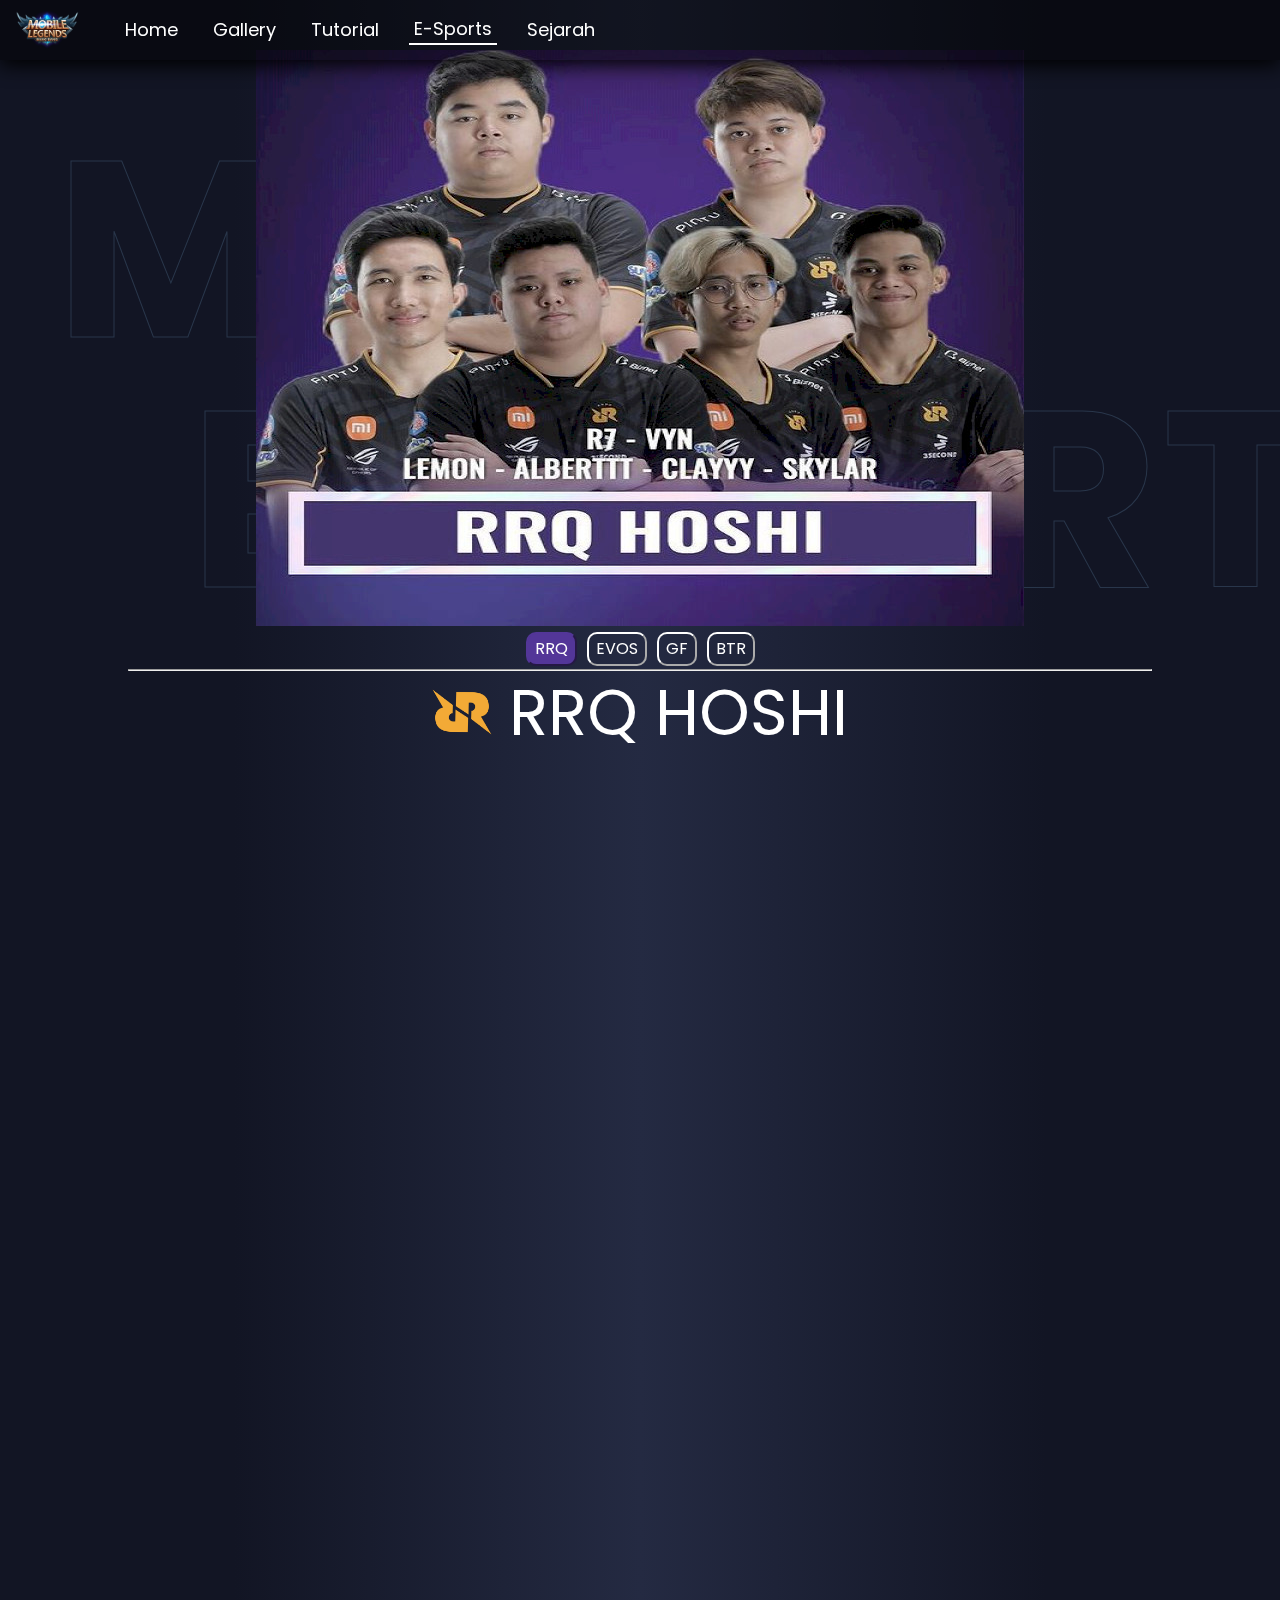
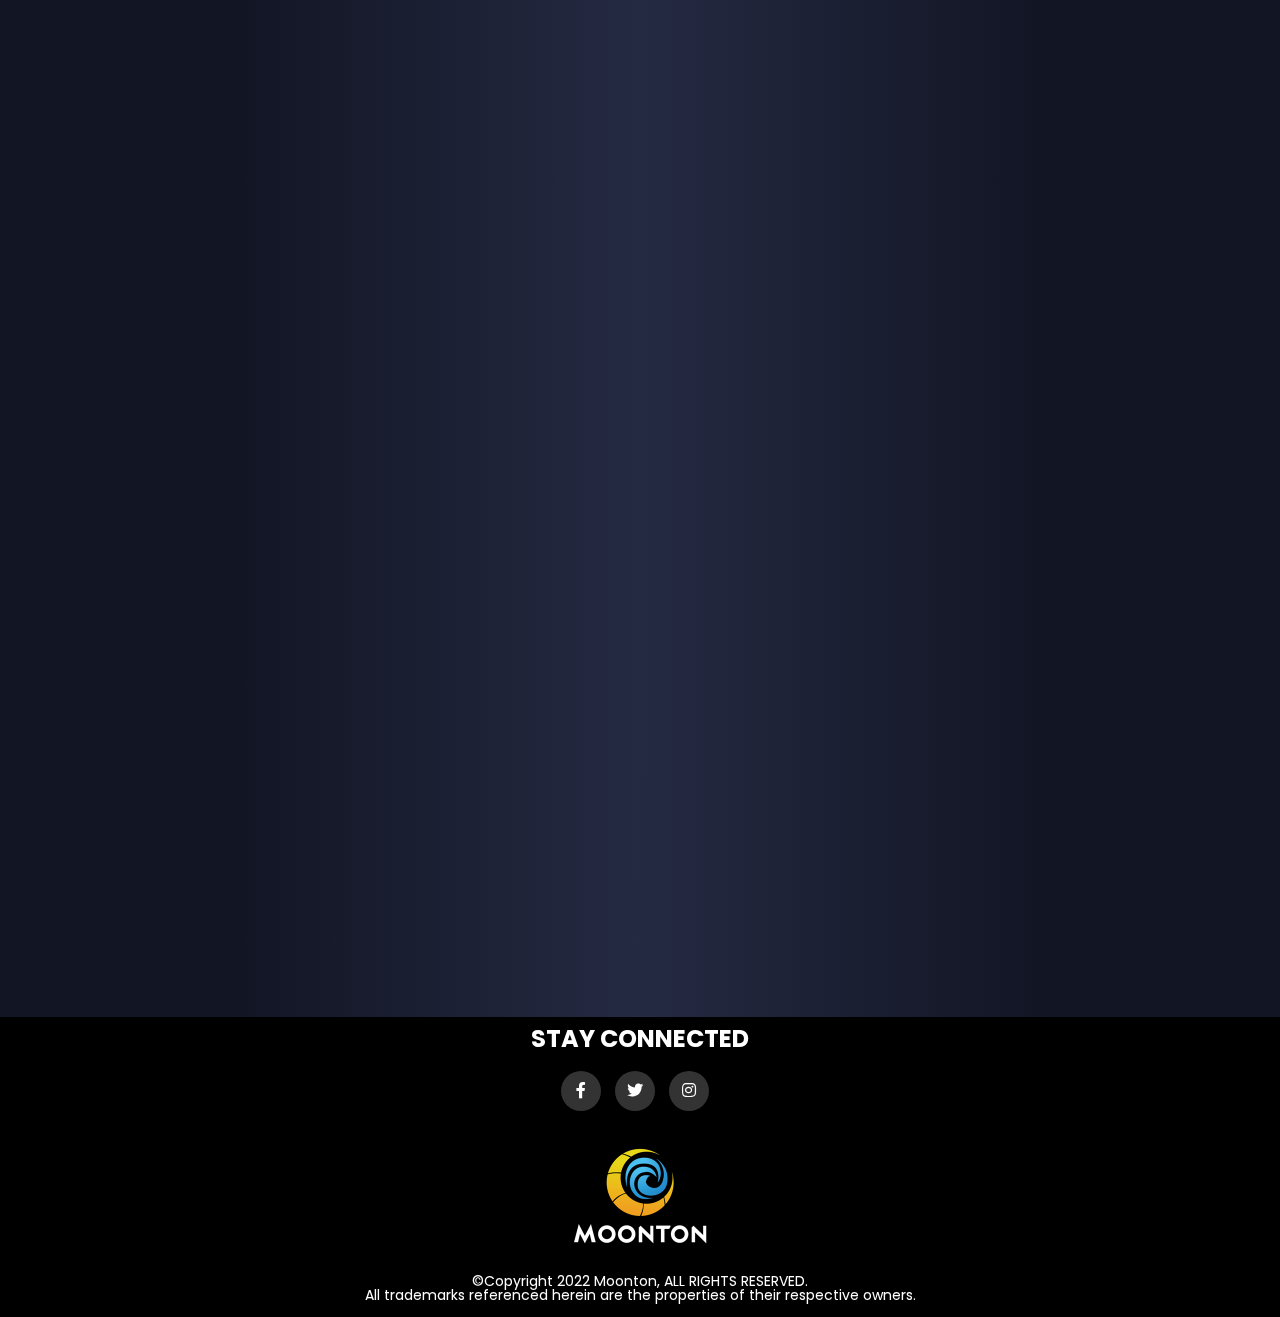
<file: e-sport.html>
<!DOCTYPE html>
<html lang="en">
  <head>
    <meta charset="UTF-8" />
    <meta http-equiv="X-UA-Compatible" content="IE=edge" />
    <meta name="viewport" content="width=device-width, initial-scale=1.0" />
    <title>E-sport</title>
    <link
      rel="stylesheet"
      href="https://cdnjs.cloudflare.com/ajax/libs/font-awesome/4.7.0/css/font-awesome.min.css"
    />
    <link rel="stylesheet" type="text/css" href="https://cdnjs.cloudflare.com/ajax/libs/font-awesome/5.15.1/css/all.min.css">
    <link rel="stylesheet" href="e-sport.css" />
    <link rel="stylesheet" href="navbar.css" />
    <link href="https://unpkg.com/aos@2.3.1/dist/aos.css" rel="stylesheet">
    <script src="https://unpkg.com/aos@2.3.1/dist/aos.js"></script>
    <script src="https://ajax.googleapis.com/ajax/libs/jquery/3.6.1/jquery.min.js"></script>
  </head>

  <body>
    <nav>
      <img src="Images/logo.png" class="logo-nav" />
      <ul class="ul">
        <li><a href="index.html">Home</a></li>
        <li><a href="gallery.html">Gallery</a></li>
        <li><a href="Tutorial1.html">Tutorial</a></li>
        <li class = "li-active"><a href="#">E-Sports</a></li>
        <li><a href="history.html">Sejarah</a></li>
      </ul>
      <i class="fa fa-bars hamburger"></i>
      <i class="fa fa-times close"></i>
    </nav>

    <img class="arrow-up" src="Images/arrow-up.png" />

    <div class="back-text">
      <span>M</span>
      <span>L</span>
      <span>B</span>
      <span>B</span>
    </div>
    <div class="back-text1">
      <span>E</span>
      <span>-</span>
      <span>S</span>
      <span>P</span>
      <span>O</span>
      <span>R</span>
      <span>T</span>
    </div>
    
    <div class="container">
      <div class="image-moving">
        <div>
          <img class="image-content" src="Images/1.jpg" />
        </div>
        <div class="button">
          <button class="changeButton changeButton-active">RRQ</button>
          <button class="changeButton">EVOS</button>
          <button class="changeButton">GF</button>
          <button class="changeButton">BTR</button>
        </div>
      </div>
      <hr/>

      <!-- Team 1 -->
      <div class="content content-active">
        <div class="team-name"><h1 data-aos="fade-up"><img class="logo" src="Images/RRQ/logo.png" > RRQ HOSHI </h1></div>
        <div class="anggota" data-aos="fade-right" data-aos-duration="1000">
          <div class="anggota-content">
            <h2>R7</h2>
            <h4>CAPTAIN | Rivaldi Fatah</h4>
            <p>
              Age <b>25</b> &emsp;|&emsp; Birth Place <b>Bandung</b> &emsp;|&emsp; Nationality
              <b>Indonesia</b>
            </p>
            <a href="https://www.instagram.com/rrq_r7/" target="_blank" class="fa fa-instagram"> rrq_r7</a>
          </div>
          <img src="Images/RRQ/r7.png" class="image-anggota"/>
        </div>
        <div class="anggota" data-aos="fade-left" data-aos-duration="1000">
          <img src="Images/RRQ/vyn.png" class="image-anggota"/>
          <div class="anggota-content">
            <h2>Vyn</h2>
            <h4>Calvin</h4>
            <p>
              Age <b>22</b> &emsp;|&emsp; Birth Place <b>Jakarta</b> &emsp;|&emsp; Nationality
              <b>Indonesia</b>
            </p>
            <a href="https://www.instagram.com/rrq_vyn/" target="_blank" class="fa fa-instagram"> rrq_vyn</a>
          </div>
        </div>
        <div class="anggota" data-aos="fade-right" data-aos-duration="1000">
          <div class="anggota-content">
            <h2>Lemon</h2>
            <h4>M. Ikhsan</h4>
            <p>
              Age <b>23</b> &emsp;|&emsp; Birth Place <b>Banda Aceh</b> &emsp;|&emsp; Nationality
              <b>Indonesia</b>
            </p>
            <a href="https://www.instagram.com/ikhsan_lemon/" target="_blank" class="fa fa-instagram"> ikhsan_lemon </a>
          </div>
          <img src="Images/RRQ/lemon.png" class="image-anggota"/>
        </div>
        <div class="anggota" data-aos="fade-left" data-aos-duration="1000">
          <img src="Images/RRQ/skylar.png" class="image-anggota"/>
          <div class="anggota-content">
            <h2>Skylar</h2>
            <h4>Schevenko David Tendean</h4>
            <p>
              Age <b>20</b> &emsp;|&emsp; Birth Place <b>Manado</b> &emsp;|&emsp; Nationality
              <b>Indonesia</b>
            </p>
            <a href="https://www.instagram.com/rrq_skylar/" target="_blank" class="fa fa-instagram"> rrq_skylar </a>
          </div>
        </div>
        <div class="anggota" data-aos="fade-right" data-aos-duration="1000">
          <div class="anggota-content">
            <h2>Alberttt</h2>
            <h4>Albert Neilsen Iskandar</h4>
            <p>
              Age <b>18</b> &emsp;|&emsp; Birth Place <b>Denpasar</b> &emsp;|&emsp; Nationality
              <b>Indonesia</b>
            </p>
            <a href="https://www.instagram.com/rrq_alberttt/" target="_blank" class="fa fa-instagram"> rrq_alberttt</a>
          </div>
          <img src="Images/RRQ/albert.png" class="image-anggota"/>
        </div>
        <div class="anggota" data-aos="fade-left" data-aos-duration="1000">
          <img src="Images/RRQ/clay.png" class="image-anggota"/>
          <div class="anggota-content">
            <h2>Clayyy</h2>
            <h4>Deden Muhammad Nurhasan</h4>
            <p>
              Age <b>20</b> &emsp;|&emsp; Birth Place <b>Bogor</b> &emsp;|&emsp; Nationality
              <b>Indonesia</b>
            </p>
            <a href="https://www.instagram.com/rrqclayyy/" target="_blank" class="fa fa-instagram"> rrqclayyy </a>
          </div>
        </div>
        
      </div>

      <!-- Team 2 -->
      <div class="content">
        <div class="team-name"><h1 data-aos="fade-up"><img class="logo" src="Images/Evos/logo.png"> EVOS LEGENDS</h1></div>
        <div class="anggota" data-aos="fade-right" data-aos-duration="1000">
          <div class="anggota-content">
            <h2>Ferxiic</h2>
            <h4>Ferdyansyah</h4>
            <p>
              Age <b>17</b> &emsp;|&emsp; Birth Place <b>Balikpapan</b> &emsp;|&emsp; Nationality
              <b>Indonesia</b>
            </p>
            <a href="https://www.instagram.com/evos.ferxic/" target="_blank" class="fa fa-instagram"> evos.ferxic </a>
          </div>
          <img src="Images/Evos/ferxic.png" class="image-anggota"/>
        </div>
        <div class="anggota" data-aos="fade-left" data-aos-duration="1000">
          <img src="Images/Evos/dreams.png" class="image-anggota"/>
          <div class="anggota-content">
            <h2>Dreams</h2>
            <h4>Rachmad Wahyudi</h4>
            <p>
              Age <b>21</b> &emsp;|&emsp; Birth Place <b>unknown</b> &emsp;|&emsp; Nationality
              <b>Indonesia</b>
            </p>
            <a href="https://www.instagram.com/evos.dreams07/" target="_blank" class="fa fa-instagram"> evos.dreams07 </a>
          </div>
        </div>
        <div class="anggota" data-aos="fade-right" data-aos-duration="1000">
          <div class="anggota-content">
            <h2>Saykots</h2>
            <h4>Rizqi Damank</h4>
            <p>
              Age <b>21</b> &emsp;|&emsp; Birth Place <b>Tangerang</b> &emsp;|&emsp; Nationality
              <b>Indonesia</b>
            </p>
            <a href="https://www.instagram.com/evos.saykots_/" target="_blank" class="fa fa-instagram"> evos.saykots_ </a>
          </div>
          <img src="Images/Evos/saykots.png" class="image-anggota"/>
        </div>
        <div class="anggota" data-aos="fade-left" data-aos-duration="1000">
          <img src="Images/Evos/branzz.png" class="image-anggota"/>
          <div class="anggota-content">
            <h2>Branzz</h2>
            <h4>Jabran Bagus Wiloko</h4>
            <p>
              Age <b>22</b> &emsp;|&emsp; Birth Place <b>unknown</b> &emsp;|&emsp; Nationality
              <b>Indonesia</b>
            </p>
            <a href="https://www.instagram.com/btr_branz/" target="_blank" class="fa fa-instagram"> evos.branz </a>
          </div>
        </div>
        <div class="anggota" data-aos="fade-right" data-aos-duration="1000">
          <div class="anggota-content">
            <h2>Hijumee</h2>
            <h4>Dalvin Ramadhan</h4>
            <p>
              Age <b>20</b> &emsp;|&emsp; Birth Place <b>unknown</b> &emsp;|&emsp; Nationality
              <b>Indonesia</b>
            </p>
            <a href="https://www.instagram.com/evos.hijumee/" target="_blank" class="fa fa-instagram"> evos.hijumee </a>
          </div>
          <img src="Images/Evos/hijumee.png" class="image-anggota"/>
        </div>
        <div class="anggota" data-aos="fade-left" data-aos-duration="1000">
          <img src="Images/Evos/vaanstrong.png" class="image-anggota"/>
          <div class="anggota-content">
            <h2>Vaanstrong</h2>
            <h4>Vincentsius Ivan Adrianto</h4>
            <p>
              Age <b>22</b> &emsp;|&emsp; Birth Place <b>Surabaya</b> &emsp;|&emsp; Nationality
              <b>Indonesia</b>
            </p>
            <a href="https://www.instagram.com/evos.vaanstrong__/" target="_blank" class="fa fa-instagram"> evos.vaanstrong__ </a>
          </div>
        </div>
      </div>

      <!-- Team 3 -->
      <div class="content">
        <div class="team-name"><h1 data-aos="fade-up"><img class="logo" src="Images/GF/logo.png"> GEEK FAM </h1></div>
        <div class="anggota" data-aos="fade-right" data-aos-duration="1000">
          <div class="anggota-content">
            <h2>Rupture</h2>
            <h4>Advent Valma</h4>
            <p>
              Age <b>23</b> &emsp;|&emsp; Birth Place <b>unknown</b> &emsp;|&emsp; Nationality
              <b>Indonesia</b>
            </p>
            <a href="https://www.instagram.com/ruptureeee/" target="_blank" class="fa fa-instagram"> ruptureeee </a>
          </div>
          <img src="Images/GF/rupture.png" class="image-anggota"/>
        </div>
        <div class="anggota" data-aos="fade-left" data-aos-duration="1000">
          <img src="Images/GF/luke.png" class="image-anggota"/>
          <div class="anggota-content">
            <h2>Luke</h2>
            <h4>Luke Febrian Valentinus</h4>
            <p>
              Age <b>-</b> &emsp;|&emsp; Birth Place <b>unknown</b> &emsp;|&emsp; Nationality
              <b>Indonesia</b>
            </p>
            <a href="https://www.instagram.com/geek.lukee/" target="_blank" class="fa fa-instagram"> geek.lukee </a>
          </div>
        </div>
        <div class="anggota" data-aos="fade-right" data-aos-duration="1000">
          <div class="anggota-content">
            <h2>Caderaa</h2>
            <h4>Dwi Chandra </h4>
            <p>
              Age <b>-</b> &emsp;|&emsp; Birth Place <b>unknown</b> &emsp;|&emsp; Nationality
              <b>Indonesia</b>
            </p>
            <a href="https://www.instagram.com/geek.caderaa/" target="_blank" class="fa fa-instagram"> geek.cadera </a>
          </div>
          <img src="Images/GF/caderaa.png" class="image-anggota"/>
        </div>
        <div class="anggota" data-aos="fade-left" data-aos-duration="1000">
          <img src="Images/GF/aboy.png" class="image-anggota"/>
          <div class="anggota-content">
            <h2>Aboyy</h2>
            <h4>unknown</h4>
            <p>
              Age <b>-</b> &emsp;|&emsp; Birth Place <b>unknown</b> &emsp;|&emsp; Nationality
              <b>Indonesia</b>
            </p>
            <a href="https://www.instagram.com/geek.aboyy/" target="_blank" class="fa fa-instagram"> geek.aboyy </a>
          </div>
        </div>
        <div class="anggota" data-aos="fade-right" data-aos-duration="1000">
          <div class="anggota-content">
            <h2>Exort</h2>
            <h4>unknown</h4>
            <p>
              Age <b>-</b> &emsp;|&emsp; Birth Place <b>unknown</b> &emsp;|&emsp; Nationality
              <b>Indonesia</b>
            </p>
            <a href="https://www.instagram.com/jaybamzeroo/" target="_blank" class="fa fa-instagram"> geek.exort </a>
          </div>
          <img src="Images/GF/exort.png" class="image-anggota"/>
        </div>
        <div class="anggota" data-aos="fade-left" data-aos-duration="1000">
          <img src="Images/GF/fyan.png" class="image-anggota"/>
          <div class="anggota-content">
            <h2>Fyan</h2>
            <h4>unknown</h4>
            <p>
              Age <b>-</b> &emsp;|&emsp; Birth Place <b>unknown</b> &emsp;|&emsp; Nationality
              <b>Indonesia</b>
            </p>
            <a href="https://www.instagram.com/alfian__m/" target="_blank" class="fa fa-instagram"> geek.fyan </a>
          </div>
        </div>
      </div>
      
       <!-- Team 4 -->
      <div class="content">
        <div class="team-name"><h1 data-aos="fade-up"><img class="logo" src="Images/BTR/logo.png"> BIGETRON ALPHA </h1></div>
        <div class="anggota" data-aos="fade-right" data-aos-duration="1000">
          <div class="anggota-content">
            <h2>Falah</h2>
            <h4>Gilang Dwi Falah</h4>
            <p>
              Age <b>23</b> &emsp;|&emsp; Birth Place <b>Bandung</b> &emsp;|&emsp; Nationality
              <b>Indonesia</b>
            </p>
            <a href="https://www.instagram.com/btr_falah/" target="_blank" class="fa fa-instagram"> btr_falah </a>
          </div>
          <img src="Images/BTR/falah.png" class="image-anggota"/>
        </div>
        <div class="anggota" data-aos="fade-left" data-aos-duration="1000">
          <img src="Images/BTR/kyyy.png" class="image-anggota"/>
          <div class="anggota-content">
            <h2>Kyyy</h2>
            <h4>Hengky Gunawan</h4>
            <p>
              Age <b>19</b> &emsp;|&emsp; Birth Place <b>Pontianak</b> &emsp;|&emsp; Nationality
              <b>Indonesia</b>
            </p>
            <a href="https://www.instagram.com/btr_kyy/" target="_blank" class="fa fa-instagram"> btr_kyy </a>
          </div>
        </div>
        <div class="anggota" data-aos="fade-right" data-aos-duration="1000">
          <div class="anggota-content">
            <h2>Moreno</h2>
            <h4>Marcel Juan Moreno Sinulingga</h4>
            <p>
              Age <b>17</b> &emsp;|&emsp; Birth Place <b>Tangerang</b> &emsp;|&emsp; Nationality
              <b>Indonesia</b>
            </p>
            <a href="https://www.instagram.com/btr_moreno/" target="_blank" class="fa fa-instagram"> btr_moreno </a>
          </div>
          <img src="Images/BTR/moreno.png" class="image-anggota"/>
        </div>
        <div class="anggota" data-aos="fade-left" data-aos-duration="1000">
          <img src="Images/BTR/saken.png" class="image-anggota"/>
          <div class="anggota-content">
            <h2>Saken</h2>
            <h4>Dicky Cahyana</h4>
            <p>
              Age <b>19</b> &emsp;|&emsp; Birth Place <b>Indramayu</b> &emsp;|&emsp; Nationality
              <b>Indonesia</b>
            </p>
            <a href="https://www.instagram.com/btr_saken/" target="_blank" class="fa fa-instagram"> btr_saken </a>
          </div>
        </div>
        <div class="anggota" data-aos="fade-right" data-aos-duration="1000">
          <div class="anggota-content">
            <h2>Xorizo</h2>
            <h4>I Gusti Made Indra Dwipayana</h4>
            <p>
              Age <b>17</b> &emsp;|&emsp; Birth Place <b>unknown</b> &emsp;|&emsp; Nationality
              <b>Indonesia</b>
            </p>
            <a href="https://www.instagram.com/btr_xorizo/" target="_blank" class="fa fa-instagram"> btr_xorizo </a>
          </div>
          <img src="Images/BTR/xorizo.png" class="image-anggota"/>
        </div>
        <div class="anggota" data-aos="fade-left" data-aos-duration="1000">
          <img src="Images/BTR/maxxx.png" class="image-anggota"/>
          <div class="anggota-content">
            <h2>Maxxx</h2>
            <h4>Maxwell Alessandro</h4>
            <p>
              Age <b>16</b> &emsp;|&emsp; Birth Place <b>unknown</b> &emsp;|&emsp; Nationality
              <b>Indonesia</b>
            </p>
            <a href="https://www.instagram.com/btr_maxx/" target="_blank" class="fa fa-instagram"> btr_maxx </a>
          </div>
        </div>
      </div>

    </div>

    <footer>
      <h2>STAY CONNECTED</h2>
      <div class="footer-col">
          <div class="social-links">
              <a href="https://www.facebook.com/MobileLegendsGameIndonesia/" target="_blank"><i
                      class="fab fa-facebook-f"></i></a>
              <a href="https://twitter.com/mobilelegendsid" target="_blank"><i class="fab fa-twitter"></i></a>
              <a href="https://www.instagram.com/realmobilelegendsid/?hl=en" target="_blank"><i
                      class="fab fa-instagram"></i></a>
          </div>
      </div>
      <a href="https://m.mobilelegends.com/id" target="_blank"><img src="Images/moonton-footer.png" width="150px"
              height="150px"></a>
      <p>&copy;Copyright 2022 Moonton, ALL RIGHTS RESERVED.</p>
      <p>All trademarks referenced herein are the properties of their respective owners.</p>
    </footer>

    <script src="e-sport.js"></script>
    
  </body>
</html>
</file>
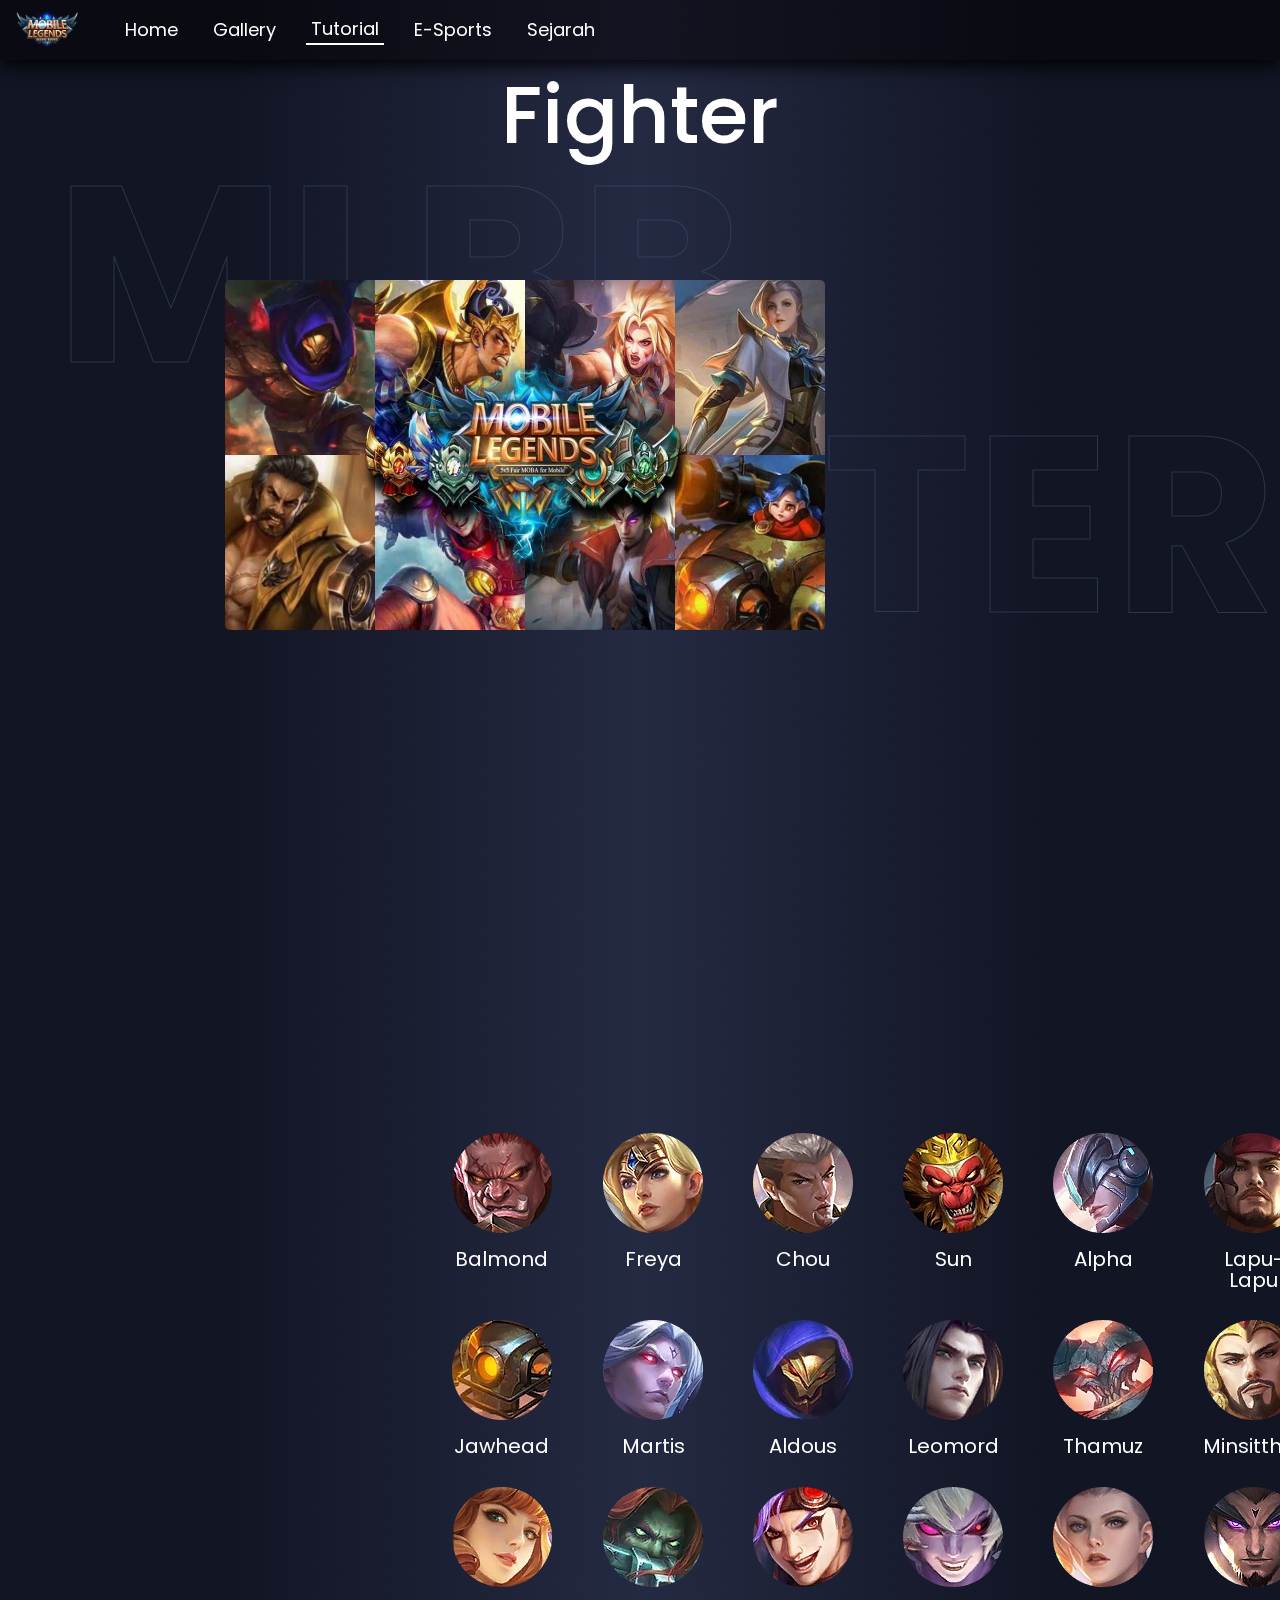
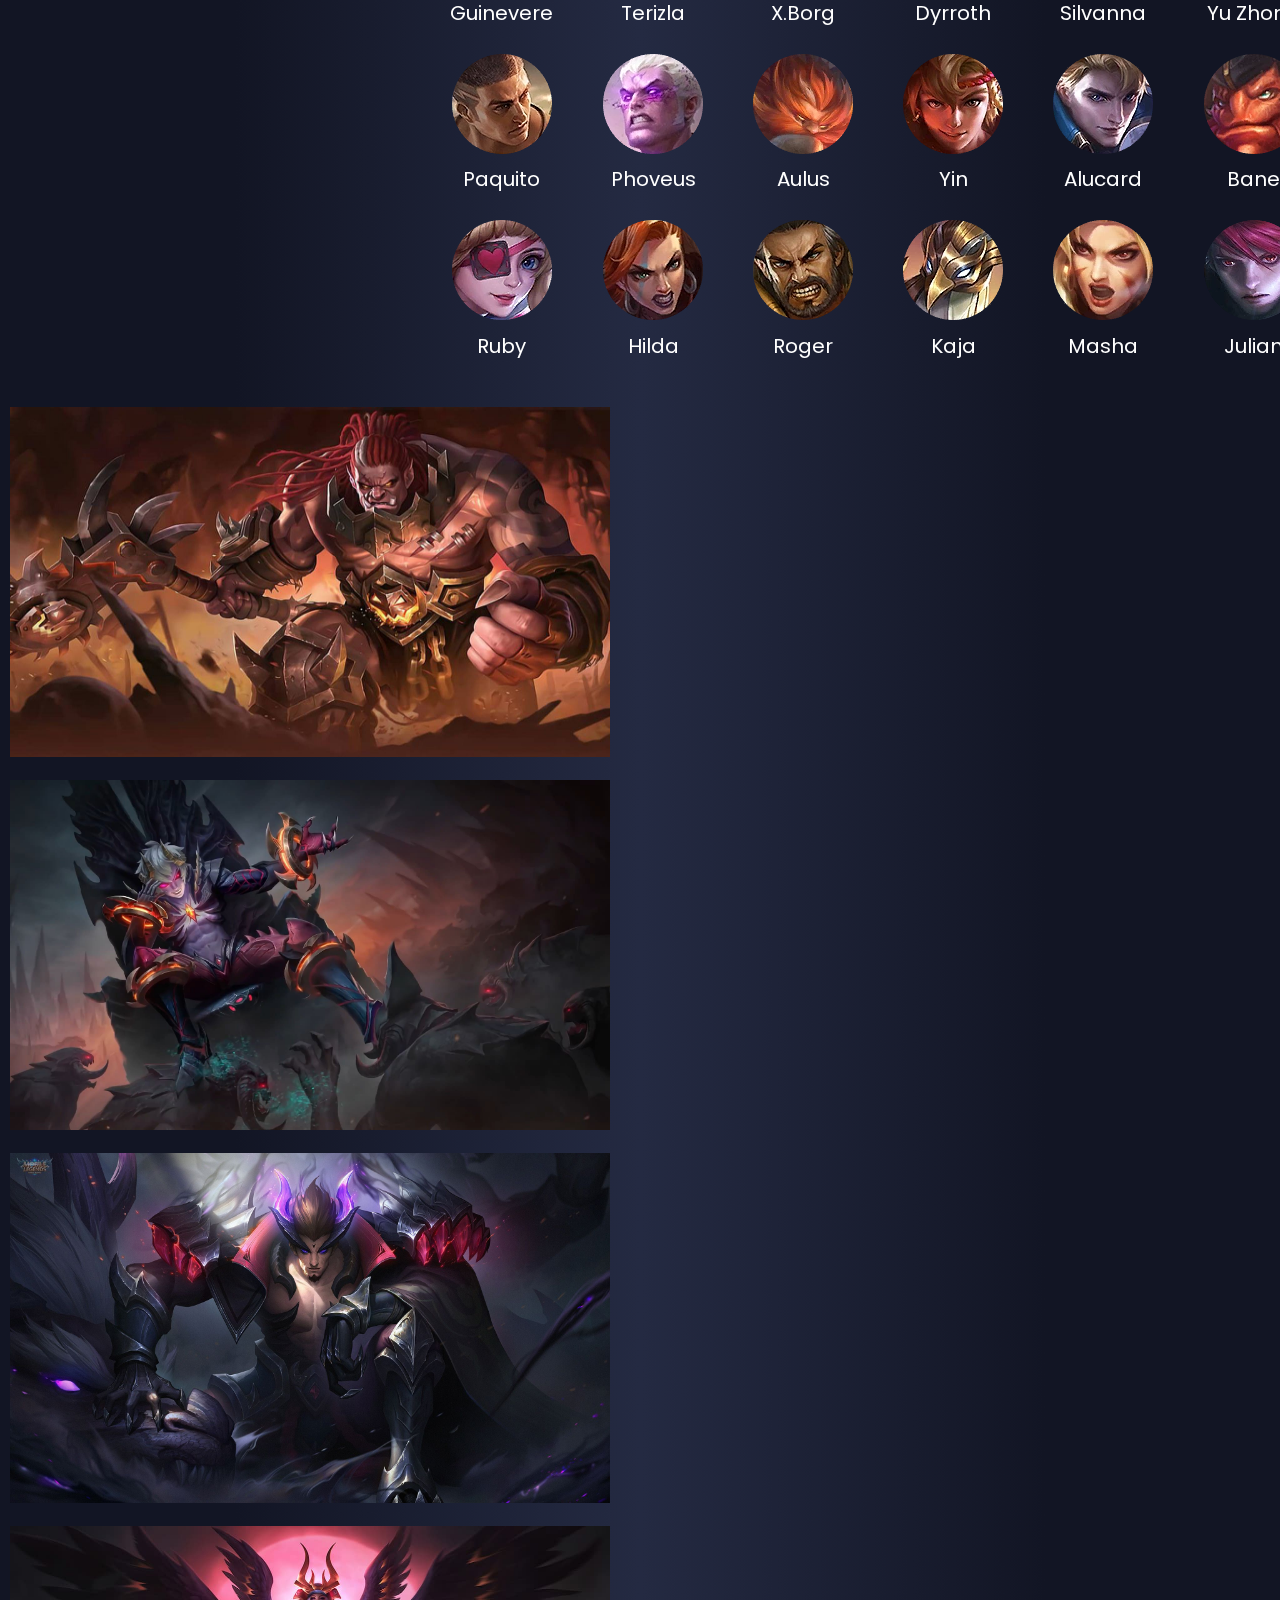
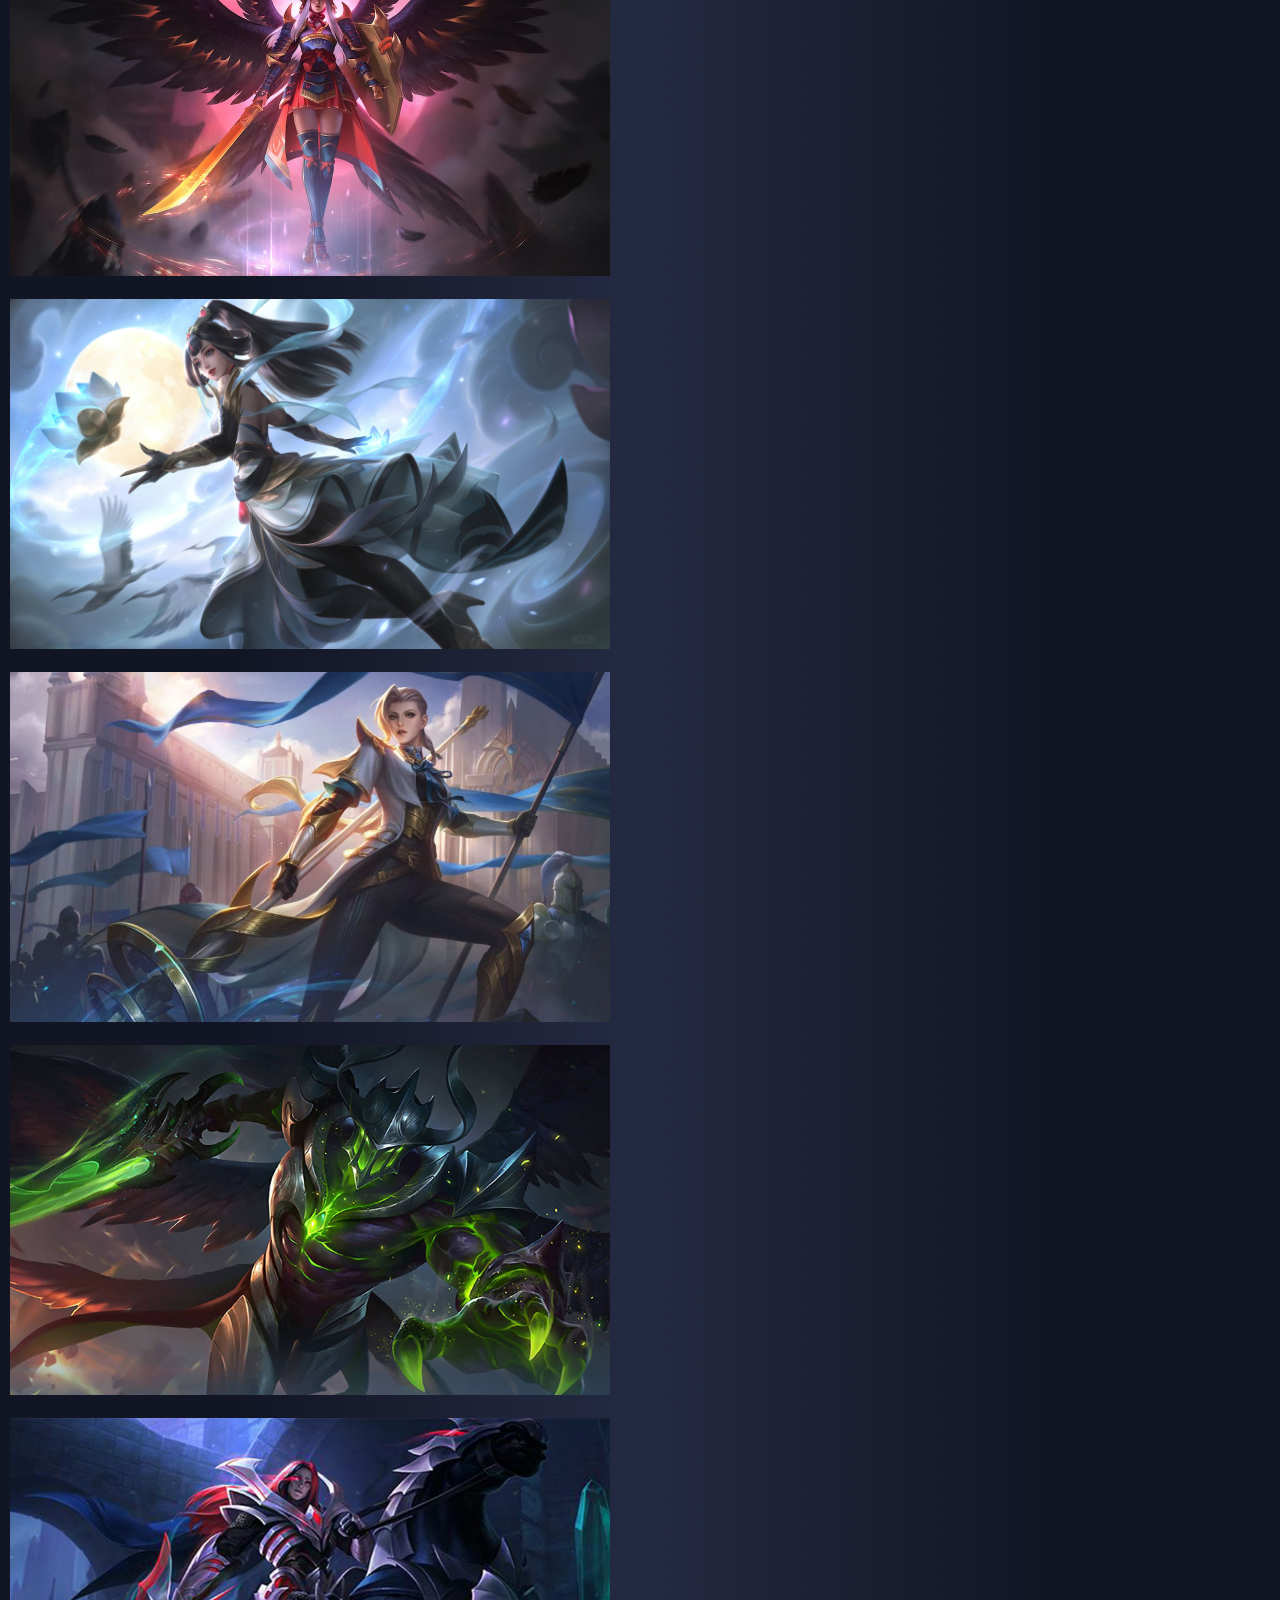
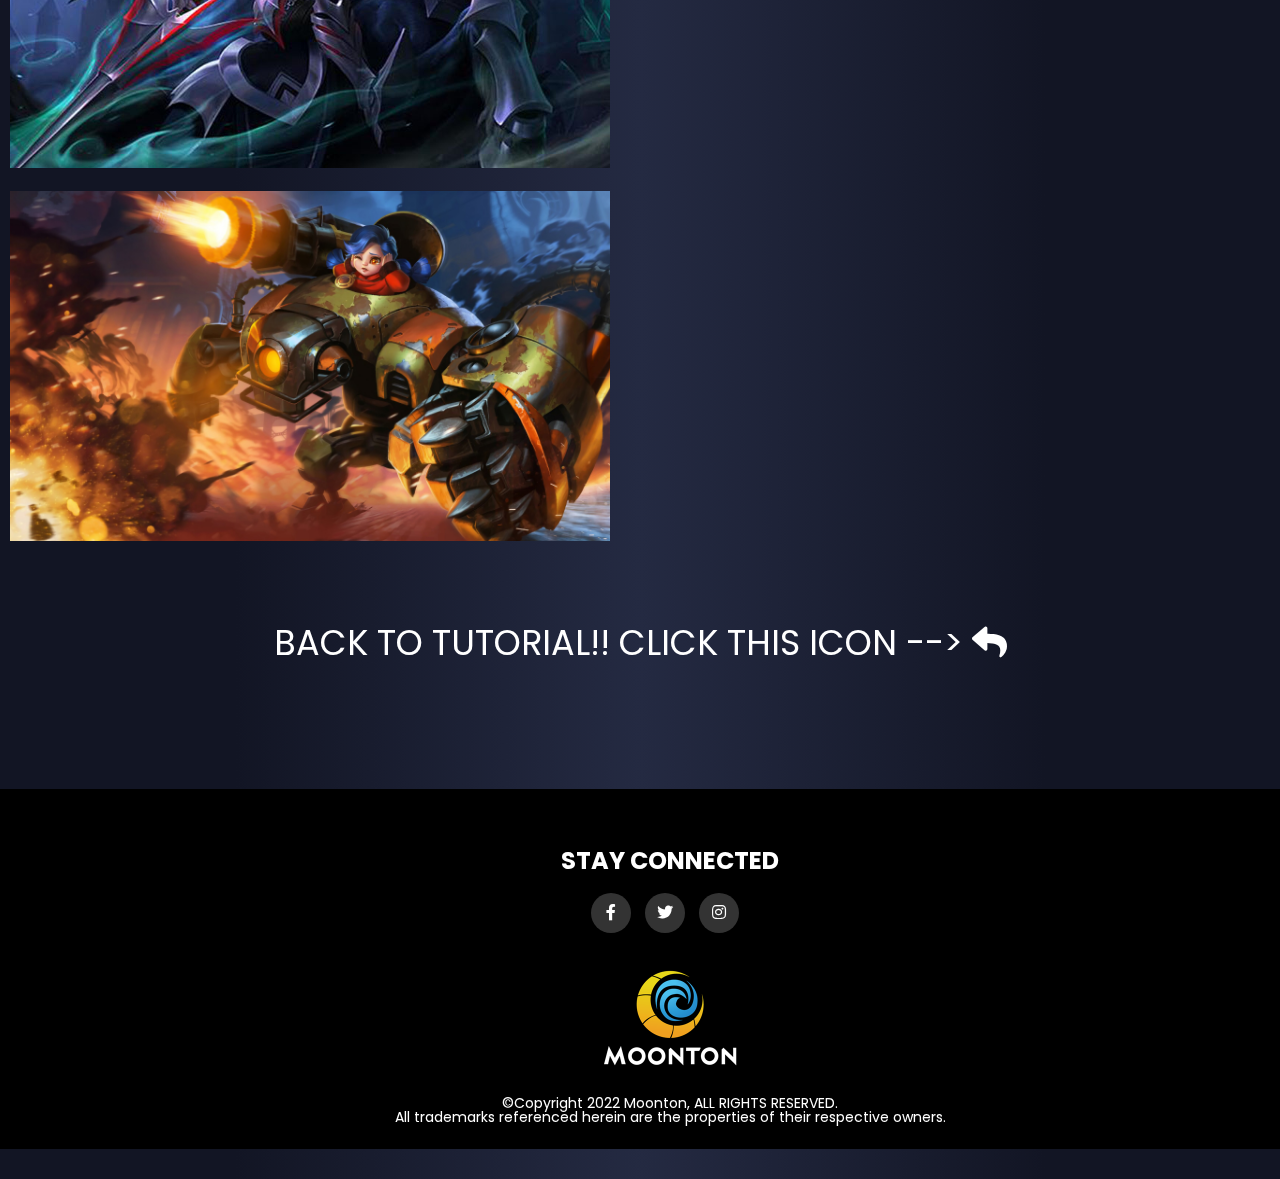
<file: Fighter.html>
<!DOCTYPE html>
<html>

<head>
    <meta name="viewport" content="width=device-width, initial-scale=1.0">
    <meta http-equiv="X-UA-Compatible" content="IE=edge" />
    <link rel="stylesheet" href="https://cdnjs.cloudflare.com/ajax/libs/font-awesome/4.7.0/css/font-awesome.min.css">
    <link rel="stylesheet" type="text/css" href="https://cdnjs.cloudflare.com/ajax/libs/font-awesome/5.15.1/css/all.min.css">
    <link rel="stylesheet" href="slick/slick.css">
    <link rel="stylesheet" href="slick/slick-theme.css">
    <link rel="stylesheet" href="navbar.css" />
    <link rel="stylesheet" href="tutorialDalem.css">
    <script src="https://code.jquery.com/jquery-3.6.1.min.js"
        integrity="sha256-o88AwQnZB+VDvE9tvIXrMQaPlFFSUTR+nldQm1LuPXQ=" crossorigin="anonymous"></script>
    <script src="slick/slick.js"></script>
</head>

<body>
    <i class="fa fa-bars hamburger"></i>

    <nav>
        <img src="Images/logo.png" class="logo-nav" />
        <ul class="ul">
            <li><a href="index.html">Home</a></li>
            <li><a href="gallery.html">Gallery</a></li>
            <li class="li-active"><a href="#">Tutorial</a></li>
            <li><a href="e-sport.html">E-Sports</a></li>
            <li><a href="history.html">Sejarah</a></li>
        </ul>
        <i class="fa fa-bars hamburger"></i>
        <i class="fa fa-times close"></i>
    </nav>
    <i class="fa fa-times close"></i>
    <img class="arrow-up" src="Images/arrow-up.png" />

    <div class="back-text">
        <span>M</span>
        <span>L</span>
        <span>B</span>
        <span>B</span>
      </div>
      <div class="back-text1">
        <span>F</span>
        <span>I</span>
        <span>G</span>
        <span>H</span>
        <span>T</span>
        <span>E</span>
        <span>R</span>
      </div>

    <h1>Fighter</h1>
    <div class="tutorial">
        <p>Pemilihan hero</p>

        <br>
        <p>Jika bergantung pada crowd control maka anda bisa gunakan Freya, Alpha, Martis, Lapu-Lapu, Silvana, atau Chou
        </p>
        <p>Jika bergantung pada skill defensive dn offensive sekaligus maka anda bisa gunakan Khaleed, Roger, Masha,
            Argus,
            atau Balmond</p>
        <p>Jika bergantung pada damage yang besar seiring level maka anda bisa gunakan Jawhead, Sun, X.Borg, Thamuz,
            Leomord, Aldous, atau Dyroth</p>
        <p>Kalau bingung cek meta</p>

        <br>
        <p>Bergantung pada EXP lane</p>
        <br>
        <p>Bergantung pada EXP lane adalah sebuah cara untuk membuat anda level up dengan lebih cepat dan membuka access
            ke
            skill yang lain.</p>
        <br>
        <p>Pilih skill yang penting</p>
        <br>
        <p>Cara tersebut dibutuhkan di saat early team fight dan bisa menjadi cara untuk mengoptimalkan lane clearing
            dan
            mendapatkan chance yang tinggi untuk first blood</p>
    </div>
    <div class="image">
        <a href="https://mobile-legends.fandom.com/wiki/Fighter"><img id="heroes" src="Images/fighter.jpeg"></a>
    </div>
    <div class="video">
        <iframe width="600" height="350" src="https://www.youtube.com/embed/YeCtwJ6Dva8" title="YouTube video player"
            frameborder="0"
            allow="accelerometer; autoplay; clipboard-write; encrypted-media; gyroscope; picture-in-picture"
            allowfullscreen></iframe>
    </div>
    <div class="Tabel">
        <table>
            <tr>
                <td><a href="https://mobile-legends.fandom.com/wiki/Balmond"><img src="Images/Fighter1.webp"></a>
                    <p>Balmond</p>
                </td>
                <td><a href="https://mobile-legends.fandom.com/wiki/Freya"><img src="Images/Fighter2.webp"></a>
                    <p>Freya</p>
                </td>
                <td><a href="https://mobile-legends.fandom.com/wiki/Chou"><img src="Images/Fighter3.webp"></a>
                    <p>Chou</p>
                </td>
                <td><a href="https://mobile-legends.fandom.com/wiki/Sun"><img src="Images/Fighter4.webp"></a>
                    <p>Sun</p>
                </td>
                <td><a href="https://mobile-legends.fandom.com/wiki/Alpha"><img src="Images/Fighter5.webp"></a>
                    <p>Alpha</p>
                </td>
                <td><a href="https://mobile-legends.fandom.com/wiki/Lapu-Lapu"><img src="Images/Fighter6.webp"></a>
                    <p>Lapu-Lapu</p>
                </td>
                <td><a href="https://mobile-legends.fandom.com/wiki/Argus"><img src="Images/Fighter7.webp"></a>
                    <p>Argus</p>
                </td>
            </tr>
            <tr>
                <td><a href="https://mobile-legends.fandom.com/wiki/Jawhead"><img src="Images/Fighter8.webp"></a>
                    <p>Jawhead</p>
                </td>
                <td><a href="https://mobile-legends.fandom.com/wiki/Martis"><img src="Images/Fighter9.webp"></a>
                    <p>Martis</p>
                </td>
                <td><a href="https://mobile-legends.fandom.com/wiki/Aldous"><img src="Images/Fighter10.webp"></a>
                    <p>Aldous</p>
                </td>
                <td><a href="https://mobile-legends.fandom.com/wiki/Leomord"><img src="Images/Fighter11.webp"></a>
                    <p>Leomord</p>
                </td>
                <td><a href="https://mobile-legends.fandom.com/wiki/Thamuz"><img src="Images/Fighter12.webp"></a>
                    <p>Thamuz</p>
                </td>
                <td><a href="https://mobile-legends.fandom.com/wiki/Minsitthar"><img src="Images/Fighter13.webp"></a>
                    <p>Minsitthar</p>
                </td>
                <td><a href="https://mobile-legends.fandom.com/wiki/Badang"><img src="Images/Fighter14.webp"></a>
                    <p>Badang</p>
                </td>
            </tr>
            <tr>
                <td><a href="https://mobile-legends.fandom.com/wiki/Guinevere"><img src="Images/Fighter15.webp"></a>
                    <p>Guinevere</p>
                </td>
                <td><a href="https://mobile-legends.fandom.com/wiki/Terizla"><img src="Images/Fighter16.webp"></a>
                    <p>Terizla</p>
                </td>
                <td><a href="https://mobile-legends.fandom.com/wiki/X.Borg"><img src="Images/Fighter17.webp"></a>
                    <p>X.Borg</p>
                </td>
                <td><a href="https://mobile-legends.fandom.com/wiki/Dyrroth"><img src="Images/Fighter18.webp"></a>
                    <p>Dyrroth</p>
                </td>
                <td><a href="https://mobile-legends.fandom.com/wiki/Silvanna"><img src="Images/Fighter19.webp"></a>
                    <p>Silvanna</p>
                </td>
                <td><a href="https://mobile-legends.fandom.com/wiki/Yu_Zhong"><img src="Images/Fighter20.webp"></a>
                    <p>Yu Zhong</p>
                </td>
                <td><a href="https://mobile-legends.fandom.com/wiki/Khaleed"><img src="Images/Fighter21.webp"></a>
                    <p>Khaleed</p>
                </td>
            </tr>
            <tr>
                <td><a href="https://mobile-legends.fandom.com/wiki/Paquito"><img src="Images/Fighter22.webp"></a>
                    <p>Paquito</p>
                </td>
                <td><a href="https://mobile-legends.fandom.com/wiki/Phoveus"><img src="Images/Fighter23.webp"></a>
                    <p>Phoveus</p>
                </td>
                <td><a href="https://mobile-legends.fandom.com/wiki/Aulus"><img src="Images/Fighter24.webp"></a>
                    <p>Aulus</p>
                </td>
                <td><a href="https://mobile-legends.fandom.com/wiki/Yin"><img src="Images/Fighter25.webp"></a>
                    <p>Yin</p>
                </td>
                <td><a href="https://mobile-legends.fandom.com/wiki/Alucard"><img src="Images/Fighter26.webp"></a>
                    <p>Alucard</p>
                </td>
                <td><a href="https://mobile-legends.fandom.com/wiki/Bane"><img src="Images/Fighter27.webp"></a>
                    <p>Bane</p>
                </td>
                <td><a href="https://mobile-legends.fandom.com/wiki/Zilong"><img src="Images/Fighter28.webp"></a>
                    <p>Zilong</p>
                </td>
            </tr>
            <tr>
                <td><a href="https://mobile-legends.fandom.com/wiki/Ruby"><img src="Images/Fighter29.webp"></a>
                    <p>Ruby</p>
                </td>
                <td><a href="https://mobile-legends.fandom.com/wiki/Hilda"><img src="Images/Fighter30.webp"></a>
                    <p>Hilda</p>
                </td>
                <td><a href="https://mobile-legends.fandom.com/wiki/Roger"><img src="Images/Fighter31.webp"></a>
                    <p>Roger</p>
                </td>
                <td><a href="https://mobile-legends.fandom.com/wiki/Kaja"><img src="Images/Fighter32.webp"></a>
                    <p>Kaja</p>
                </td>
                <td><a href="https://mobile-legends.fandom.com/wiki/Masha"><img src="Images/Fighter33.webp"></a>
                    <p>Masha</p>
                </td>
                <td><a href="https://mobile-legends.fandom.com/wiki/Julian"><img src="Images/Fighter34.webp"></a>
                    <p>Julian</p>
                </td>
                <td><a href="https://mobile-legends.fandom.com/wiki/Gatotkaca"><img src="Images/Fighter35.webp"></a>
                    <p>Gatotkaca</p>
                </td>
            </tr>
        </table>
    </div>

    <div class="slider">
        <div><img src="Images/Balmond.jpg"></div>
        <div><img src="Images/Dyrroth.jpg"></div>
        <div><img src="Images/Yuzhong.jpg"></div>
        <div><img src="Images/Freya.jpg"></div>
        <div><img src="Images/Guinevere.jpg"></div>
        <div><img src="Images/Silvanna.jpg"></div>
        <div><img src="Images/Argus.jpg"></div>
        <div><img src="Images/Leomord.jpg"></div>
        <div><img src="Images/Jawhead.jpg"></div>
    </div>

    <div class="balik">
        BACK TO TUTORIAL!! CLICK THIS ICON --> <a href="Tutorial1.html"><i class="fa fa-reply balik"></i></a>
    </div>

    <footer>
        <h2>STAY CONNECTED</h2>
        <div class="footer-col">
            <div class="social-links">
                <a href="https://www.facebook.com/MobileLegendsGameIndonesia/" target="_blank"><i
                        class="fab fa-facebook-f"></i></a>
                <a href="https://twitter.com/mobilelegendsid" target="_blank"><i class="fab fa-twitter"></i></a>
                <a href="https://www.instagram.com/realmobilelegendsid/?hl=en" target="_blank"><i
                        class="fab fa-instagram"></i></a>
            </div>
        </div>
        <a href="https://m.mobilelegends.com/id" target="_blank"><img src="Asset/moonton-footer.png" width="150px"
                height="150px"></a>
        <p>&copy;Copyright 2022 Moonton, ALL RIGHTS RESERVED.</p>
        <p>All trademarks referenced herein are the properties of their respective owners.</p>
      </footer>

    <script>
        $(document).ready(function () {
            $(".tutorial").slideDown("slow");
        });

        $(document).ready(function () {
            $(".slider").slick({
                accessibility: true,
                arrows: true,
                autoplay: true,
                infinite: true,
                slidesToShow: 3,
                slidesToScroll: 3
            });
        });
    </script>
    <script type="text/javascript" src="slick/slick.min.js"></script>
    <script src="navbar.js"></script>
</body>

</html>
</file>
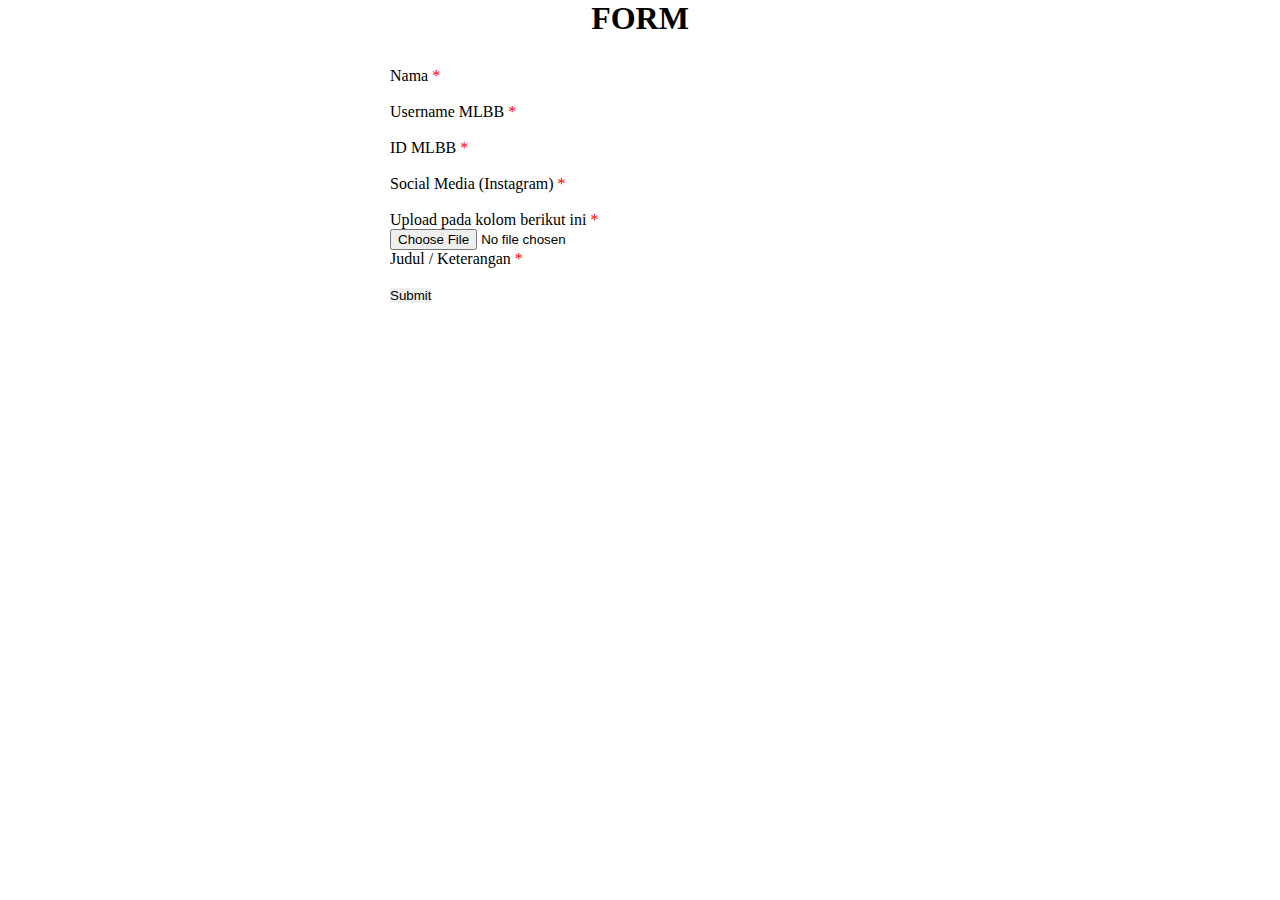
<file: form.html>
<!DOCTYPE html>
<html lang="en">

<head>
    <meta charset="UTF-8">
    <title>Submit Form</title>
    <link rel="stylesheet" href="form.css">
</head>

<body>
    <center><h1>FORM</h1></center>
    <div class="form">
        <form action="">
            <label for="nama">Nama <span>*</span></label>
            <br>
            <input type="text" id="nama" required>
            <br>
            <label for="username">Username MLBB <span>*</span></label>
            <br>
            <input type="text" id="username" required>
            <br>
            <label for="id">ID MLBB <span>*</span></label>
            <br>
            <input type="text" id="id" required>
            <br>
            <label for="sosmed">Social Media (Instagram) <span>*</span></label>
            <br>
            <input type="text" id="sosmed" required>
            <br>
            <label for="pic">Upload pada kolom berikut ini <span>*</span></label>
            <br>
            <input type="file" id="pic" required>
            <br>
            <label for="keterangan">Judul / Keterangan <span>*</span></label>
            <br>
            <input type="text" id="keterangan" required>
            <br>
            <button type="submit">Submit</button>
        </form>
    </div>
</body>

</html>
</file>
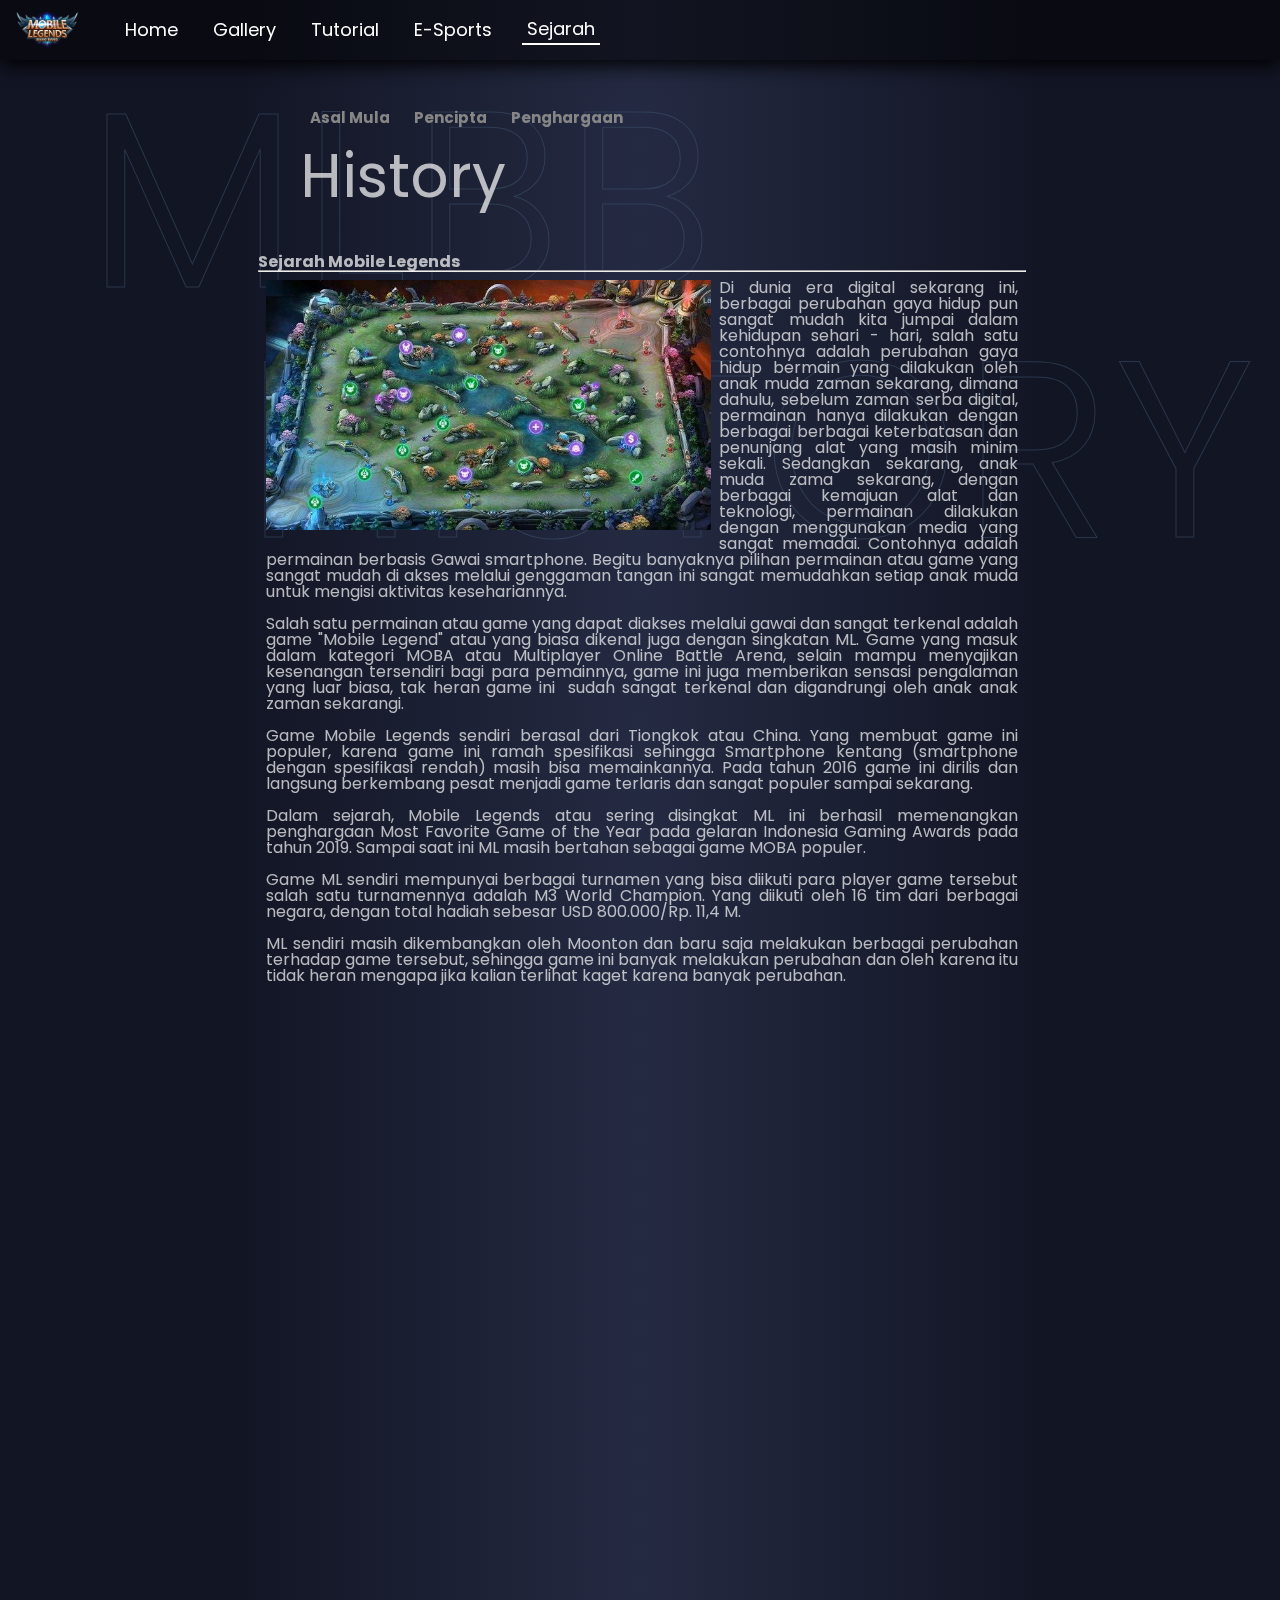
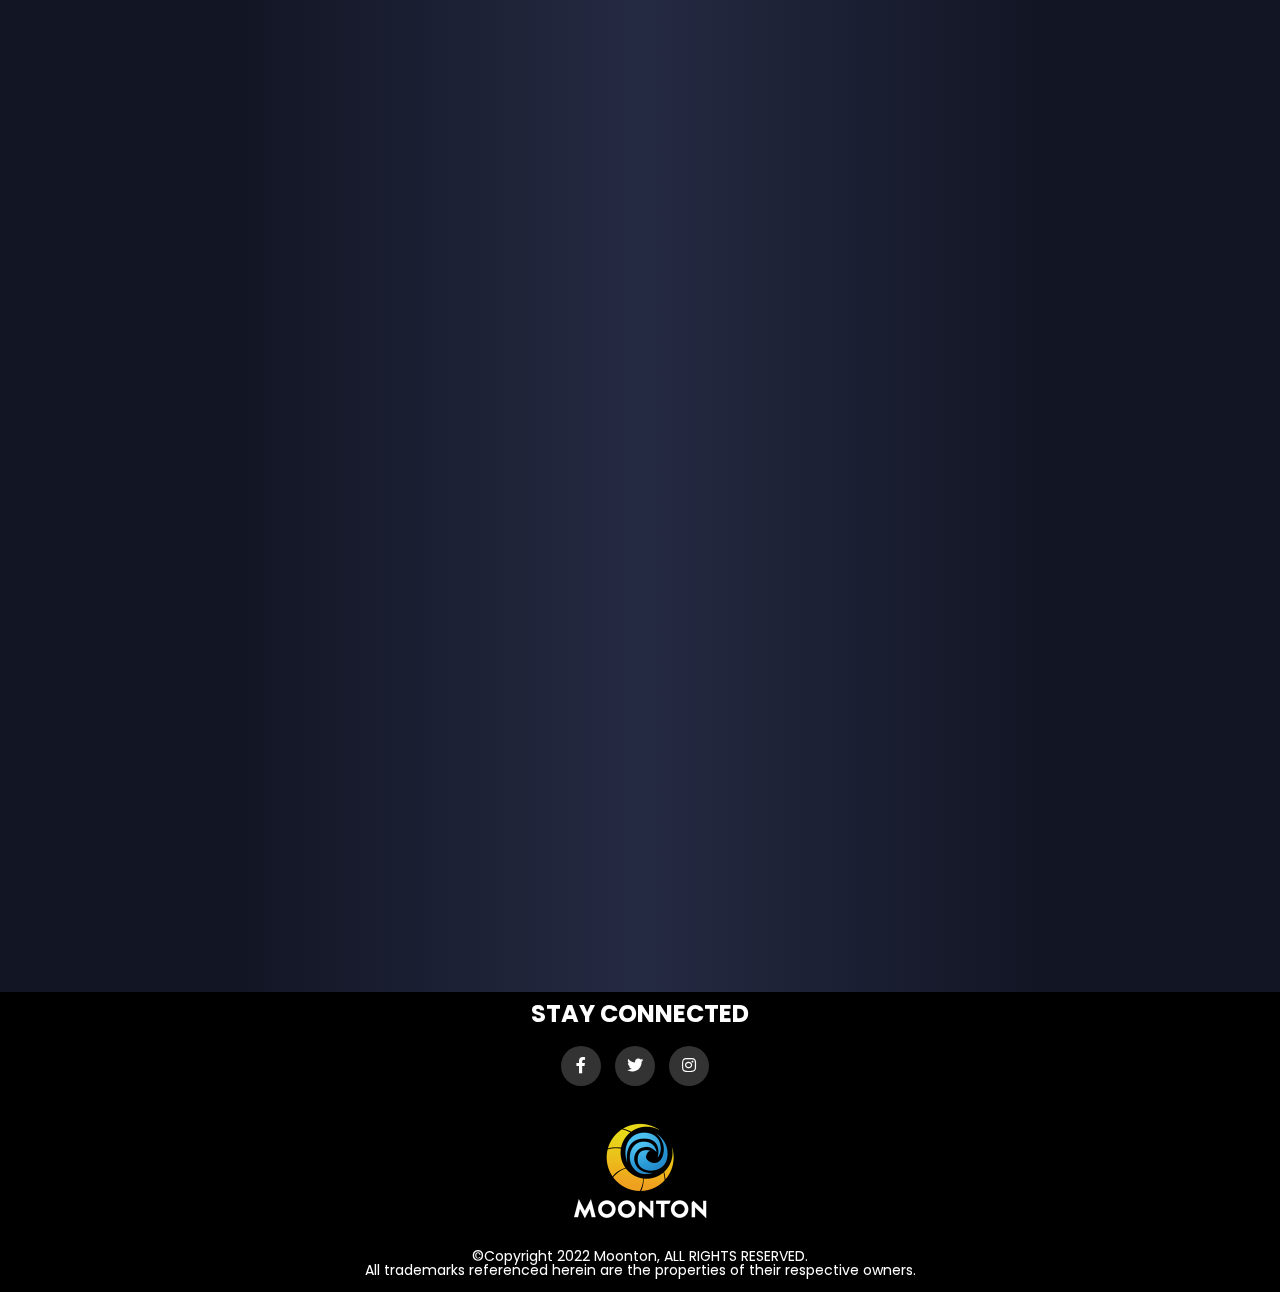
<file: history.html>
<!DOCTYPE html>
<html lang="en">

<head>
  <meta charset="UTF-8" />
  <meta name="Mobile Legends" />
  <meta http-equiv="X-UA-Compatible" content="IE=edge" />
  <meta name="viewport" content="width=device-width, initial-scale=1.0" />
  <title>History</title>
  <link rel="stylesheet" href="https://cdnjs.cloudflare.com/ajax/libs/font-awesome/4.7.0/css/font-awesome.min.css" />
  <link rel="stylesheet" type="text/css" href="https://cdnjs.cloudflare.com/ajax/libs/font-awesome/5.15.1/css/all.min.css">
  <link rel="stylesheet" href="history.css" />
  <link rel="stylesheet" href="navbar.css">
  <link rel="preconnect" href="https://fonts.googleapis.com">
  <link rel="preconnect" href="https://fonts.gstatic.com" crossorigin>
  <link href="https://fonts.googleapis.com/css2?family=Poppins&display=swap" rel="stylesheet">
  <link rel="preconnect" href="https://fonts.googleapis.com">
  <link rel="preconnect" href="https://fonts.gstatic.com" crossorigin>
  <link href="https://fonts.googleapis.com/css2?family=Work+Sans&display=swap" rel="stylesheet">
  <link href="https://unpkg.com/aos@2.3.1/dist/aos.css" rel="stylesheet">
</head>

<body>

  <nav>
    <img src="Asset/logo.png" class="logo-nav" />
    <ul class="ul">
      <li><a href="index.html">Home</a></li>
      <li><a href="gallery.html">Gallery</a></li>
      <li><a href="Tutorial1.html">Tutorial</a></li>
      <li><a href="e-sport.html">E-Sports</a></li>
      <li class="li-active"><a href="history.html">Sejarah</a></li>
    </ul>
    <i class="fa fa-bars hamburger"></i>
    <i class="fa fa-times close"></i>
  </nav>

  <img class="arrow-up" src="Asset/arrow-up.png" />


  <div class="back-text">
    <span>M</span>
    <span>L</span>
    <span>B</span>
    <span>B</span>
  </div>
  <div class="back-text1">
    <span>H</span>
    <span>I</span>
    <span>S</span>
    <span>T</span>
    <span>O</span>
    <span>R</span>
    <span>Y</span>
  </div>

  <div class="container">
    <div class="text-banner">
      <div class="adjust">
        <a href="#asal" class="bread-text">Asal Mula</a>
        <a href="#pencipta" class="bread-text">Pencipta</a>
        <a href="#penghargaan" class="bread-text">Penghargaan</a>
        <br>
        <h2>History</h2>
      </div>
      <div class="container-p1 allp" data-aos="fade-left">
        <h3>
          <a name="sejarah"></a>
          Sejarah Mobile Legends
        </h3>
        <hr>
        <img class="img-p1" src="assets/mapmobilelegend.jpg" alt="Mobile Legend Map">
        <div class="text-p1">

          <p>Di dunia era digital sekarang ini, berbagai perubahan gaya hidup pun sangat mudah kita jumpai dalam
            kehidupan sehari - hari, salah satu contohnya adalah perubahan gaya hidup bermain yang dilakukan oleh anak
            muda zaman sekarang, dimana dahulu, sebelum zaman serba digital, permainan hanya dilakukan dengan berbagai
            berbagai keterbatasan dan penunjang alat yang masih minim sekali. Sedangkan sekarang, anak muda zama
            sekarang, dengan berbagai kemajuan alat dan teknologi, permainan dilakukan dengan menggunakan media yang
            sangat memadai.
            Contohnya adalah permainan berbasis Gawai smartphone. Begitu banyaknya pilihan permainan atau game yang
            sangat mudah di akses melalui genggaman tangan ini sangat memudahkan setiap anak muda untuk mengisi
            aktivitas kesehariannya. 
            <br>
            <br>
            Salah satu permainan atau game yang dapat diakses melalui gawai dan sangat terkenal adalah game "Mobile
            Legend" atau yang biasa dikenal juga dengan singkatan ML. Game yang masuk dalam kategori MOBA atau
            Multiplayer Online Battle Arena, selain mampu menyajikan kesenangan tersendiri bagi para pemainnya, game ini
            juga memberikan sensasi pengalaman yang luar biasa, tak heran game ini  sudah sangat terkenal dan
            digandrungi oleh anak anak zaman sekarangi.
            <br>
            <br>
            Game Mobile Legends sendiri berasal dari Tiongkok atau China. Yang membuat game ini populer, karena game ini
            ramah spesifikasi sehingga Smartphone kentang (smartphone dengan spesifikasi rendah) masih bisa
            memainkannya. Pada tahun 2016 game ini dirilis dan langsung berkembang pesat menjadi game terlaris dan
            sangat populer sampai sekarang.
            <br>
            <br>
            Dalam sejarah, Mobile Legends atau sering disingkat ML ini berhasil memenangkan penghargaan Most Favorite
            Game of the Year pada gelaran Indonesia Gaming Awards pada tahun 2019. Sampai saat ini ML masih bertahan
            sebagai game MOBA populer.
            <br>
            <br>
            Game ML sendiri mempunyai berbagai turnamen yang bisa diikuti para player game tersebut salah satu
            turnamennya adalah M3 World Champion. Yang diikuti oleh 16 tim dari berbagai negara, dengan total hadiah
            sebesar USD 800.000/Rp. 11,4 M.
            <br>
            <br>
            ML sendiri masih dikembangkan oleh Moonton dan baru saja melakukan berbagai perubahan terhadap game
            tersebut, sehingga game ini banyak melakukan perubahan dan oleh karena itu tidak heran mengapa jika kalian
            terlihat kaget karena banyak perubahan.
          </p>

        </div>
      </div>
      <div class="container-p2 allp" data-aos="fade-right">
        <h3>
          <a name="asal"></a>
          Asal Mula Mobile Legend
        </h3>
        <hr>
        <img class="img-p2" src="assets/mobilelegendgaming.jpg">
        <div class="text-p2">
          <p>Dalam sejarah, Mobile Legends sendiri berasal dari Tiongkok atau China. Game ini dikembangkan oleh
            developer asal Negeri Tirai Bambu dan memulai ekspansinya pada tahun 2016 silam.
            <br>
            <br>
            Game ini dipegang oleh developer dari Tiongkok bernama Moonton yang sekaligus merupakan perusahaan yang
            membuat game Mobile Legends itu sendiri.
            <br>
            <br>
            Saat ini, ML masih dikembangkan oleh Moonton dan baru saja melakukan berbagai perubahan terhadap game
            tersebut. Jadi, tidak heran mengapa jika kalian terlihat kaget dengan perubahan game tersebut.
          </p>
          <br>
          <br>
          Moonton mengusung analog sebagai sistem penggerak hero. Teknologi ini juga menjadikan Mobile Legends sebagai
          game MOBA pertama di dunia yang menggunakan analog di dalam kategori permainannya.
          <br>
          <br>
          Kini, Mobile Legends memiliki mode permainan yang tidak menggunakan analog, yaitu Magic Chess.
          <br>
          <br>
          Tokoh-tokoh yang diadaptasi biasanya memiliki backstory yang cukup terkenal, misalnya Chou sebagai bentuk
          adaptasi dari tokoh Bruce Lee dan Gatotkaca sebagai legenda di Nusantara dan Kadita yang merupakan nama lain
          dari Ratu Laut Selatan.
        </div>
      </div>
      <div class="container-p3 allp" data-aos="fade-left">
        <h3>
          <a name="pencipta"></a>
          Pencipta Mobile Legend
        </h3>
        <hr>
        <img class="img-p3" src="assets/moontonlogo.jpg">
        <div class="text-p3">
          <p>Pencipta Mobile Legends adalah Moonton yang merupakan developer asal Shanghai, China. Moonton merupakan
            nama tengah dari perusahaan bernama Shanghai Moonton Technology Co,. Ltd.
            <br>
            <br>
            Secara sejarah, Mobile Legends dikembangkan bukan hanya oleh Shanhai Moonton Technology Co,. Ltd. Sebab,
            pengembangan game ini juga dilakukan oleh Shanghai Mulong Network and Technology Co., Ltd.
          </p>
          <br>
          <br>
          Tokoh-tokoh yang diadaptasi biasanya memiliki backstory yang cukup terkenal, misalnya Chou sebagai bentuk
          adaptasi dari tokoh Bruce Lee dan Gatotkaca sebagai legenda di Nusantara dan Kadita yang merupakan nama lain
          dari Ratu Laut Selatan.
          <br>
          <br>
          Jika para developer game dan platform aplikasi lainnya berlomba-lomba untuk merilis hasil karya dimulai dari
          iOS, kemudian dilanjut ke Android. Lalu, Mobile Legends melakukan hal yang sebaliknya.
          <br>
          <br>
          Moonton merilis Mobile Legends di Google Play Store pada 24 September 2016 yang kemudian dengan rentang waktu
          satu bulan dilanjut ke sistem iOS pada 7 November 2016.
          <br>
          <br>
          Pencipta Mobile Legend ini membuat game semakin seru setiap harinya karena pembaruan yang dilakukan seiring
          berjalannya waktu. Itulah siapa pencipta Mobile Legends beserta fakta menariknya.
        </div>
      </div>
      <div class="container-p4 allp" data-aos="fade-right">
        <h3>
          <a name="penghargaan"></a>
          Penghargaan
        </h3>
        <hr>
        <div class="text-p4">
          <table>
            <th>Penghargaan</th>
            <th>Tanggal</th>
            <th>Kategori</th>
            <th>Penerima</th>
            <th>Hasil</th>
            <tr>
              <td rowspan="3">EXGCON Indonesia Gaming Awards</th>
              <td rowspan="3">13 Desember 2019</td>
              <td>Most Favorite Game Developer of the Year</td>
              <td>Moonton </td>
              <td style="background-color: rgb(243, 50, 50) ;">Nominasi </td>
            <tr>
              <td>Most Favorite Game of the Year</td>
              <td>Mobile Legends : Bang Bang</td>
              <td style="background-color: rgb(119, 212, 119) ;">Menang</td>
            </tr>
            <tr>
              <td>Most Favorite Tournament of the Year</td>
              <td>Mobile Legends: Bang Bang Professional League (MPL)</td>
              <td style="background-color: rgb(119, 212, 119) ;">Menang</td>
            </tr>
            </tr>
            </tr>
          </table>

        </div>
      </div>
      <footer>
        <h2>STAY CONNECTED</h2>
        <div class="footer-col">
          <div class="social-links">
            <a href="https://www.facebook.com/MobileLegendsGameIndonesia/" target="_blank"><i
                class="fab fa-facebook-f"></i></a>
            <a href="https://twitter.com/mobilelegendsid" target="_blank"><i class="fab fa-twitter"></i></a>
            <a href="https://www.instagram.com/realmobilelegendsid/?hl=en" target="_blank"><i
                class="fab fa-instagram"></i></a>
          </div>
        </div>
        <a href="https://m.mobilelegends.com/id" target="_blank"><img src="Asset/moonton-footer.png" width="150px"
            height="150px"></a>
        <p>&copy;Copyright 2022 Moonton, ALL RIGHTS RESERVED.</p>
        <p>All trademarks referenced herein are the properties of their respective owners.</p>
      </footer>
    </div>
    <br>
    <br>

  </div>

  <script src="https://unpkg.com/aos@2.3.1/dist/aos.js"></script>
  <script>
    AOS.init();
  </script>
  <script src="navbar.js"></script>
</body>

</html>
</file>
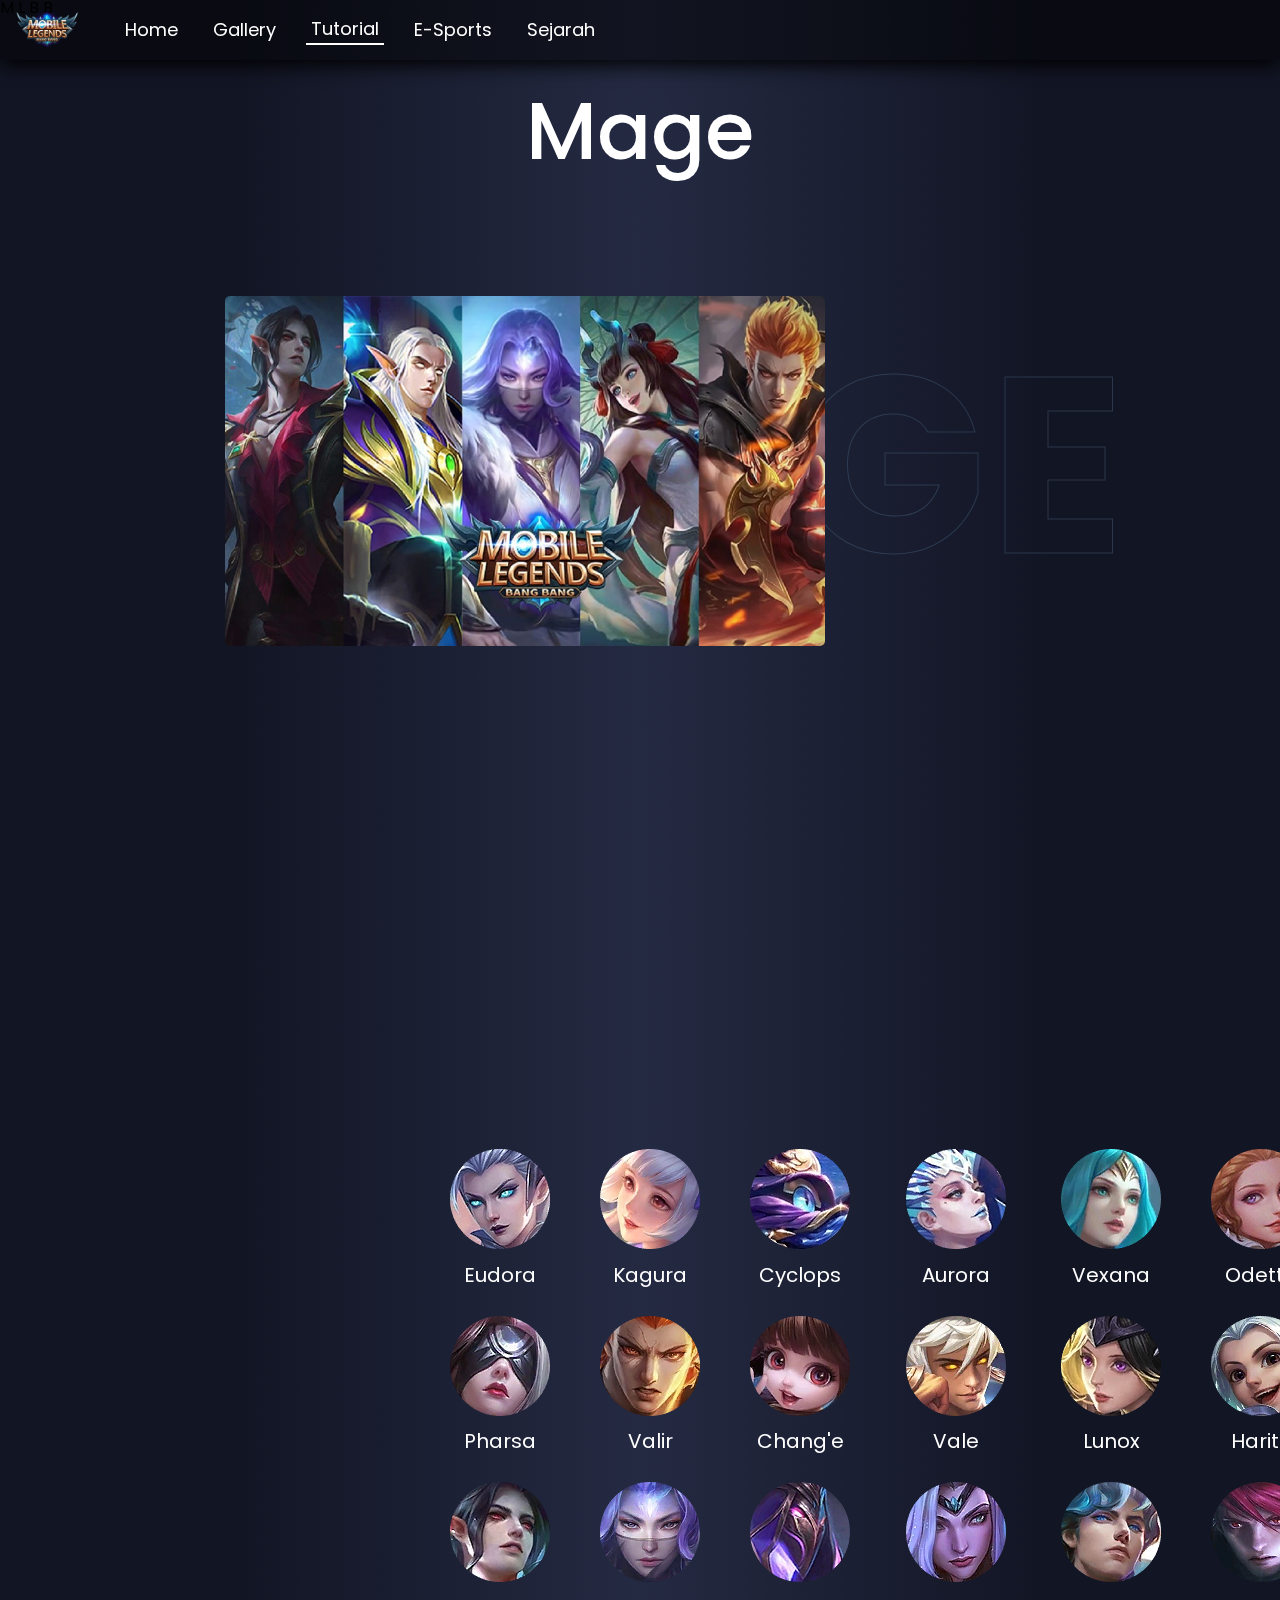
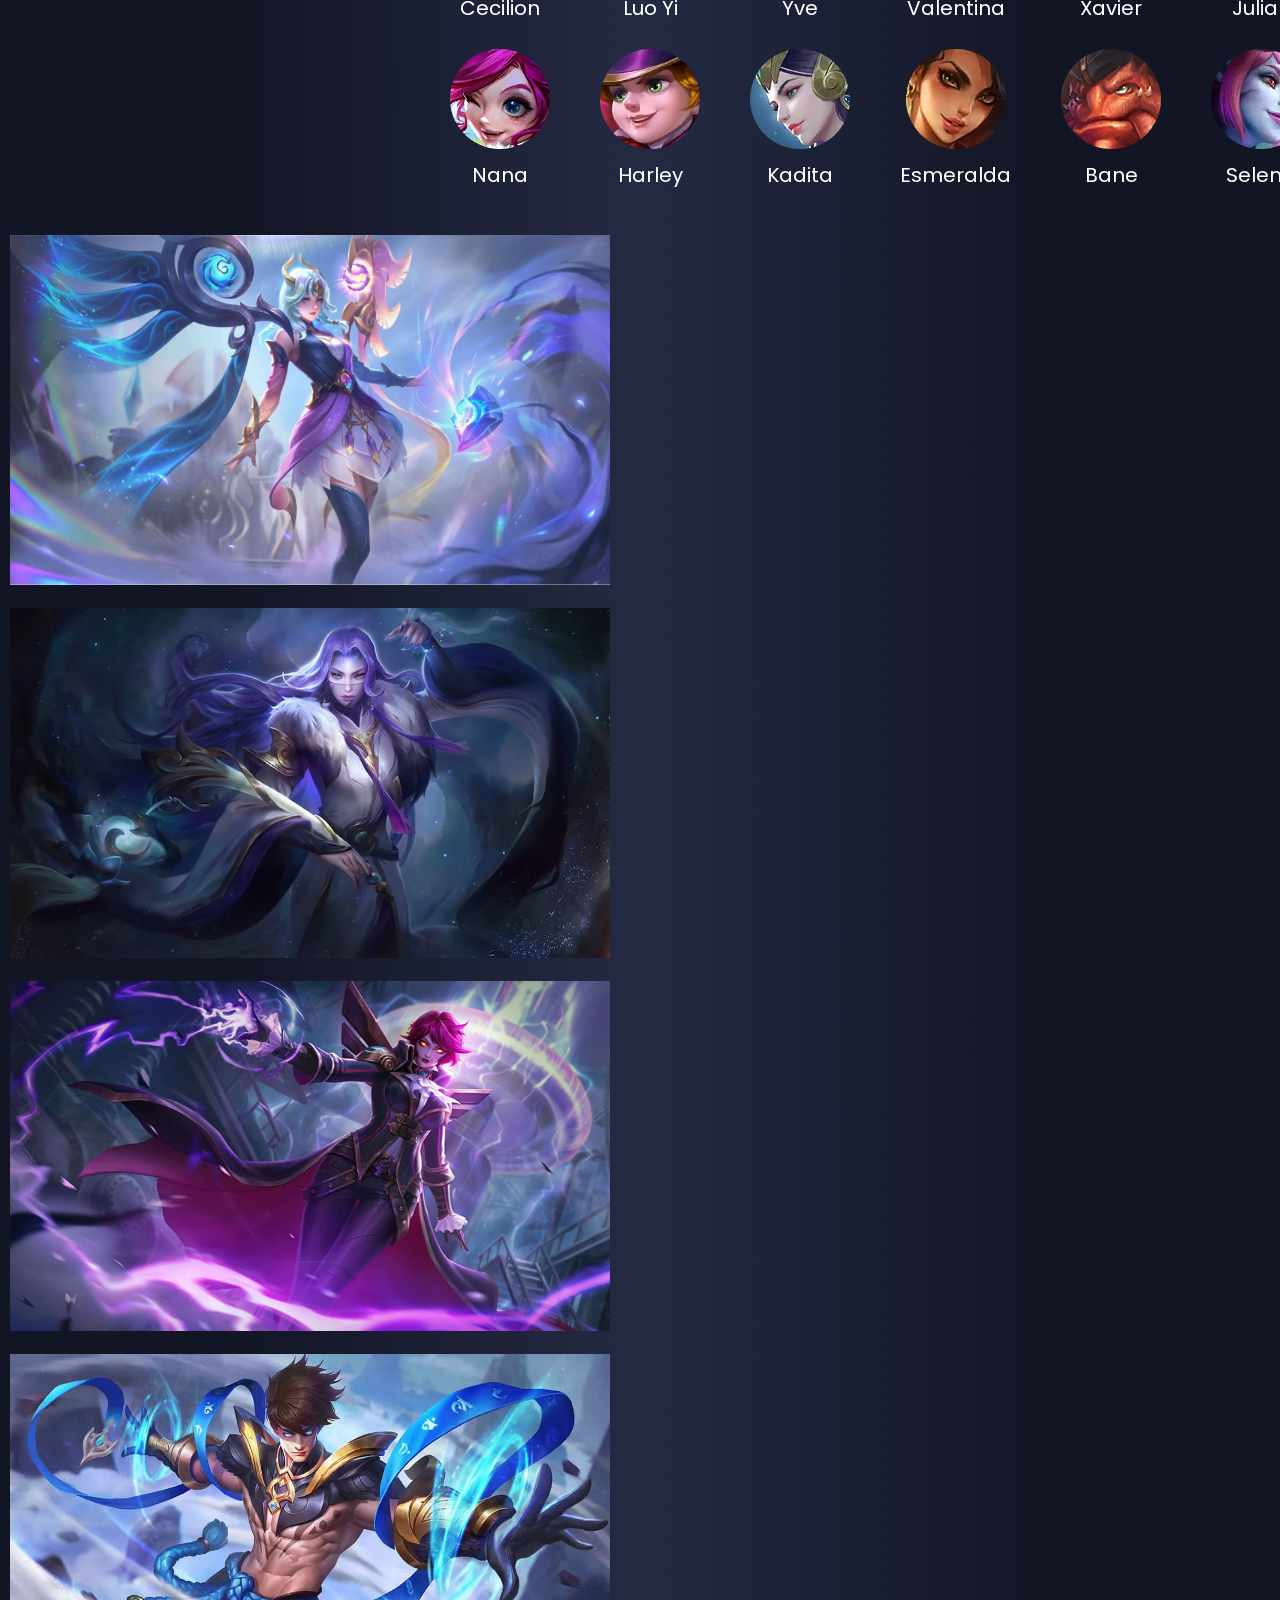
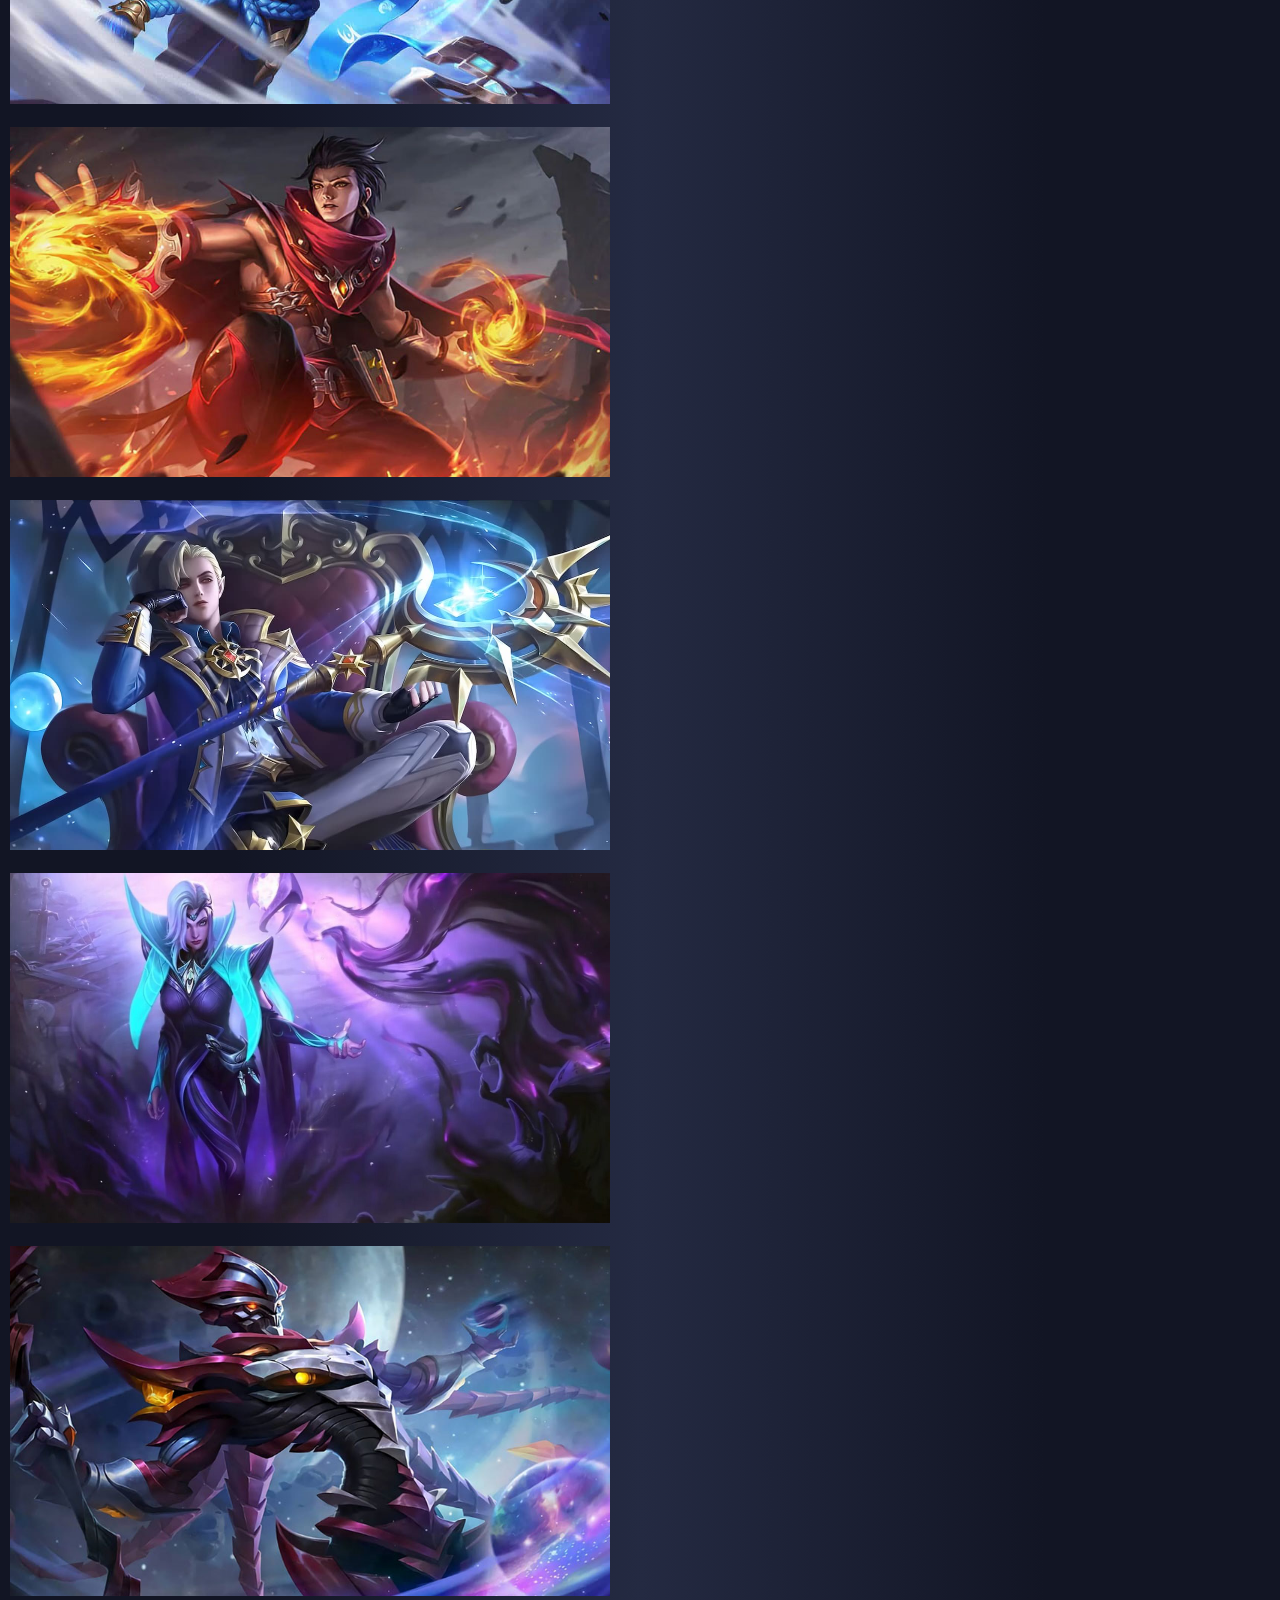
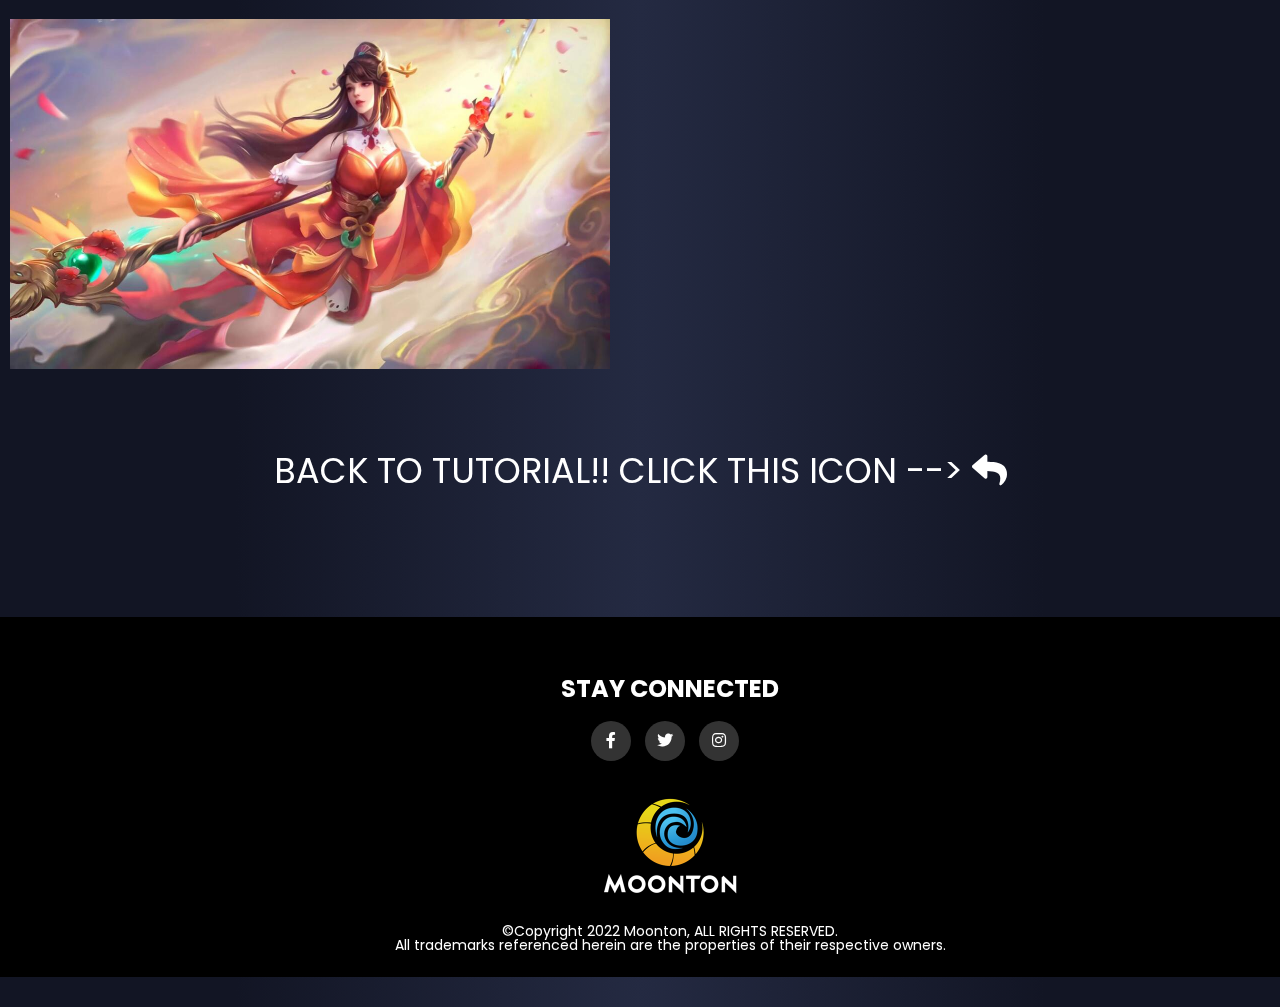
<file: Mage.html>
<!DOCTYPE html>
<html>

<head>
  <meta name="viewport" content="width=device-width, initial-scale=1.0">
  <meta http-equiv="X-UA-Compatible" content="IE=edge" />
  <link rel="stylesheet" href="https://cdnjs.cloudflare.com/ajax/libs/font-awesome/4.7.0/css/font-awesome.min.css">
  <link rel="stylesheet" type="text/css" href="https://cdnjs.cloudflare.com/ajax/libs/font-awesome/5.15.1/css/all.min.css">
  <link rel="stylesheet" href="slick/slick.css">
  <link rel="stylesheet" href="slick/slick-theme.css">
  <link rel="stylesheet" href="navbar.css" />
  <link rel="stylesheet" href="tutorialDalem.css">
  <script src="https://code.jquery.com/jquery-3.6.1.min.js"
    integrity="sha256-o88AwQnZB+VDvE9tvIXrMQaPlFFSUTR+nldQm1LuPXQ=" crossorigin="anonymous"></script>
  <script src="slick/slick.js"></script>
  <script type="text/javascript" src="slick/slick.min.js"></script>
</head>

<body>
  <i class="fa fa-bars hamburger"></i>

  <nav>
    <img src="Images/logo.png" class="logo-nav" />
    <ul class="ul">
      <li><a href="index.html">Home</a></li>
      <li><a href="gallery.html">Gallery</a></li>
      <li class="li-active"><a href="#">Tutorial</a></li>
      <li><a href="e-sport.html">E-Sports</a></li>
      <li><a href="history.html">Sejarah</a></li>
    </ul>
    <i class="fa fa-bars hamburger"></i>
    <i class="fa fa-times close"></i>
  </nav>
  <i class="fa fa-times close"></i>
  <img class="arrow-up" src="Images/arrow-up.png" />
  
  <div class="back-text"></div>
  <span>M</span>
  <span>L</span>
  <span>B</span>
  <span>B</span>
</div>
<div class="back-text1">
  <span>M</span>
  <span>A</span>
  <span>G</span>
  <span>E</span>
</div>

  <h1>Mage</h1>
  <div class="tutorial">
    <ul>
      <li>Kenali skill</li>
      Hal pertama yang harus kalian ingat adalah dia memiliki tiga skill yang tergolong sederhana, hero yang lebih rumit
      bisa memiliki empat skill aktif. Penting untuk memahami apa yang dilakukan setiap skill. Di bawah tab hero di
      margin bawah, kalian akan menemukan direktori semua hero MLBB dengan penjelasan dan contoh animasi tentang
      tampilan skill mereka.
      <li>Gunakan spell secara berantai</li>
      Sebagai mage tujuan kalian adalah memberikan damage sebanyak mungkin dalam waktu sesingkat-singkatnya, tentunya
      menggunakan semua spell kalian. Perlu diingat jika semua skill memiliki cooldown, artinya setelah kalian
      menggunakannya, kalian harus menunggu dalam durasi yang ditetapkan sebelum dapat menggunakannya lagi.
      <li>Pahami role</li>
      Mage bertugas memberikan damage di awal game dan menciptakan tekanan awal ke hero musuh. Ini berarti damage mage
      tidak meningkat secara eksponensial semakin lama permainan berlangsung. Saat kalian selesai membuat semua item,
      itulah damage maksimum yang dapat kalian hasilkan. kalian mencapai potensi damage tertinggi di awal hingga
      pertengahan permainan.
      <li>Tingkatkan key spell</li>
      Saat hero kalian naik level, kalian akan mendapatkan akses ke lebih banyak skill. Namun di level empat kalian baru
      dapat membuka skill ultimate kalian. Di level satu, kalian hanya bisa memberi satu poin pada salah satu dari tiga
      spell
    </ul>
  </div>
  <div class="image">
    <a href="https://mobile-legends.fandom.com/wiki/Mage"><img id="heroes" src="Images/mage.jpg"></a>
  </div>
  <div class="video">
    <iframe width="600" height="350" src="https://www.youtube.com/embed/X6Dlwh1_VTs" title="YouTube video player"
      frameborder="0" allow="accelerometer; autoplay; clipboard-write; encrypted-media; gyroscope; picture-in-picture"
      allowfullscreen></iframe>
  </div>

  <div class="Tabel">
    <table>
      <tr>
        <td><a href="https://mobile-legends.fandom.com/wiki/Eudora"><img src="Images/Mage1.webp"></a>
          <p>Eudora</p>
        </td>
        <td><a href="https://mobile-legends.fandom.com/wiki/Kagura"><img src="Images/Mage2.webp"></a>
          <p>Kagura</p>
        </td>
        <td><a href="https://mobile-legends.fandom.com/wiki/Cyclops"><img src="Images/Mage3.webp"></a>
          <p>Cyclops</p>
        </td>
        <td><a href="https://mobile-legends.fandom.com/wiki/Aurora"><img src="Images/Mage4.webp"></a>
          <p>Aurora</p>
        </td>
        <td><a href="https://mobile-legends.fandom.com/wiki/Vexana"><img src="Images/MAge5.webp"></a>
          <p>Vexana</p>
        </td>
        <td><a href="https://mobile-legends.fandom.com/wiki/Odette"><img src="Images/Mage6.webp"></a>
          <p>Odette</p>
        </td>
        <td><a href="https://mobile-legends.fandom.com/wiki/Zhask"><img src="Images/Mage7.webp"></a>
          <p>Zhask</p>
        </td>
      </tr>
      <tr>
        <td><a href="https://mobile-legends.fandom.com/wiki/Pharsa"><img src="Images/Mage8.webp"></a>
          <p>Pharsa</p>
        </td>
        <td><a href="https://mobile-legends.fandom.com/wiki/Valir"><img src="Images/Mage9.webp"></a>
          <p>Valir</p>
        </td>
        <td><a href="https://mobile-legends.fandom.com/wiki/Chang%27e"><img src="Images/Mage10.webp"></a>
          <p>Chang'e</p>
        </td>
        <td><a href="https://mobile-legends.fandom.com/wiki/Vale"><img src="Images/Mage11.webp"></a>
          <p>Vale</p>
        </td>
        <td><a href="https://mobile-legends.fandom.com/wiki/Lunox"><img src="Images/Mage12.webp"></a>
          <p>Lunox</p>
        </td>
        <td><a href="https://mobile-legends.fandom.com/wiki/Harith"><img src="Images/Mage13.webp"></a>
          <p>Harith</p>
        </td>
        <td><a href="https://mobile-legends.fandom.com/wiki/Lylia"><img src="Images/Mage14.webp"></a>
          <p>Lylia</p>
        </td>
      </tr>
      <tr>
        <td><a href="https://mobile-legends.fandom.com/wiki/Cecilion"><img src="Images/Mage15.webp"></a>
          <p>Cecilion</p>
        </td>
        <td><a href="https://mobile-legends.fandom.com/wiki/Luo_Yi"><img src="Images/Mage16.webp"></a>
          <p>Luo Yi</p>
        </td>
        <td><a href="https://mobile-legends.fandom.com/wiki/Yve"><img src="Images/MAge17.webp"></a>
          <p>Yve</p>
        </td>
        <td><a href="https://mobile-legends.fandom.com/wiki/Valentina"><img src="Images/Mage18.webp"></a>
          <p>Valentina</p>
        </td>
        <td><a href="https://mobile-legends.fandom.com/wiki/Xavier"><img src="Images/Mage19.webp"></a>
          <p>Xavier</p>
        </td>
        <td><a href="https://mobile-legends.fandom.com/wiki/Julian"><img src="Images/mage20.webp"></a>
          <p>Julian</p>
        </td>
        <td><a href="https://mobile-legends.fandom.com/wiki/Alice"><img src="Images/MAge21.webp"></a>
          <p>Alice</p>
        </td>
      </tr>
      <tr>
        <td><a href="https://mobile-legends.fandom.com/wiki/Nana"><img src="Images/Mage22.webp"></a>
          <p>Nana</p>
        </td>
        <td><a href="https://mobile-legends.fandom.com/wiki/Harley"><img src="Images/Mage23.webp"></a>
          <p>Harley</p>
        </td>
        <td><a href="https://mobile-legends.fandom.com/wiki/Kadita"><img src="Images/Mage24.webp"></a>
          <p>Kadita</p>
        </td>
        <td><a href="https://mobile-legends.fandom.com/wiki/Esmeralda"><img src="Images/Mage25.webp"></a>
          <p>Esmeralda</p>
        </td>
        <td><a href="https://mobile-legends.fandom.com/wiki/Bane"><img src="Images/Mage26.webp"></a>
          <p>Bane</p>
        </td>
        <td><a href="https://mobile-legends.fandom.com/wiki/Selena"><img src="Images/Mage27.webp"></a>
          <p>Selena</p>
        </td>
        <td><a href="https://mobile-legends.fandom.com/wiki/Kimmy"><img src="Images/Mage28.webp"></a>
          <p>Kimmy</p>
        </td>
      </tr>
    </table>
  </div>

  <div class="slider">
    <div><img src="Images/Lunox2.jpg"></div>
    <div><img src="Images/Luoyi.jpg"></div>
    <div><img src="Images/Eudora.jpg"></div>
    <div><img src="Images/Vale.jpg"></div>
    <div><img src="Images/Valir.jpg"></div>
    <div><img src="Images/Cecilion.jpg"></div>
    <div><img src="Images/Valentina.jpg"></div>
    <div><img src="Images/Zhask.jpg"></div>
    <div><img src="Images/Odette.jpg"></div>
  </div>

  <div class="balik">
    BACK TO TUTORIAL!! CLICK THIS ICON --> <a href="Tutorial1.html"><i class="fa fa-reply balik"></i></a>
  </div>

  <footer>
    <h2>STAY CONNECTED</h2>
    <div class="footer-col">
        <div class="social-links">
            <a href="https://www.facebook.com/MobileLegendsGameIndonesia/" target="_blank"><i
                    class="fab fa-facebook-f"></i></a>
            <a href="https://twitter.com/mobilelegendsid" target="_blank"><i class="fab fa-twitter"></i></a>
            <a href="https://www.instagram.com/realmobilelegendsid/?hl=en" target="_blank"><i
                    class="fab fa-instagram"></i></a>
        </div>
    </div>
    <a href="https://m.mobilelegends.com/id" target="_blank"><img src="Asset/moonton-footer.png" width="150px"
            height="150px"></a>
    <p>&copy;Copyright 2022 Moonton, ALL RIGHTS RESERVED.</p>
    <p>All trademarks referenced herein are the properties of their respective owners.</p>
  </footer>

  <script>
    $(document).ready(function () {
      $('.tutorial').fadeIn(4000, function () {
        $(this).get(0).style.removeAttribute('.tutorial');
      });
    });

    $(document).ready(function () {
      $(".slider").slick({
        accessibility: true,
        arrows: true,
        autoplay: true,
        infinite: true,
        slidesToShow: 3,
        slidesToScroll: 3
      });
    });
  </script>
  <script src="navbar.js"></script>
</body>

</html>
</file>
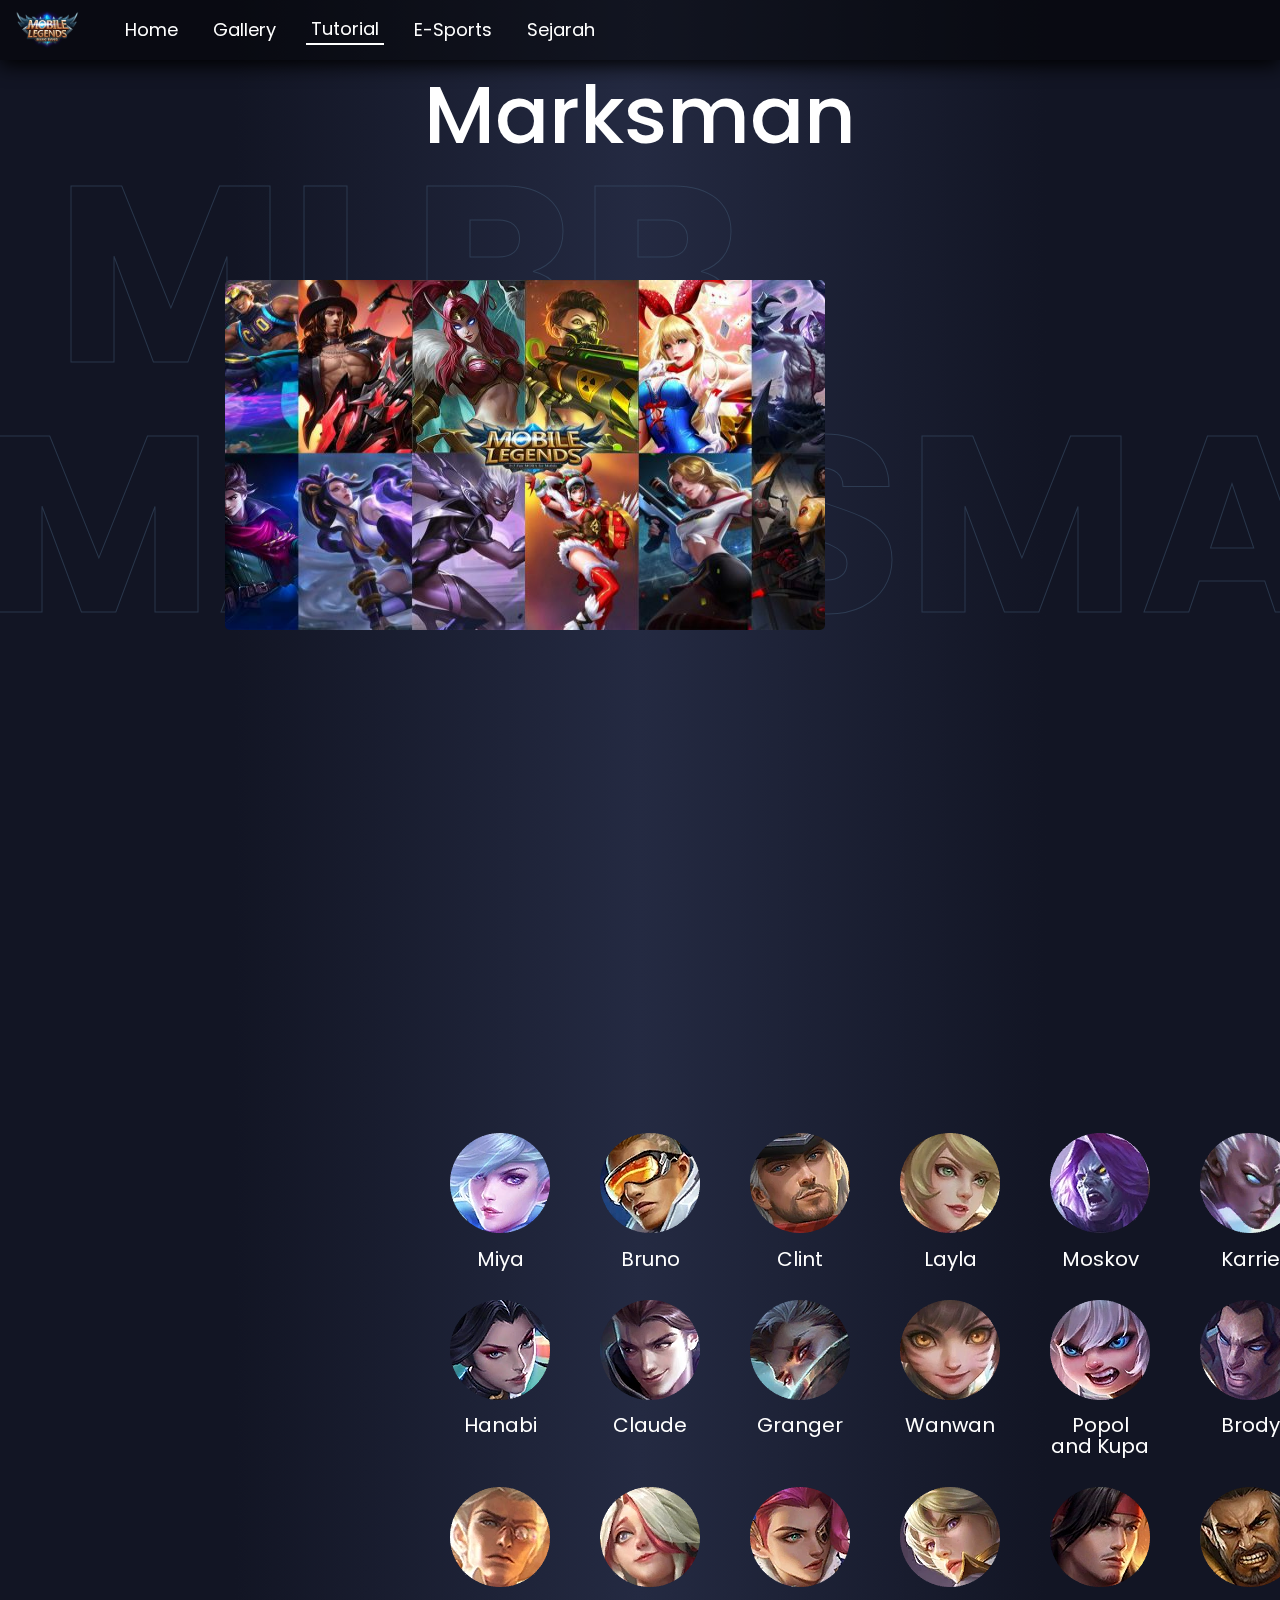
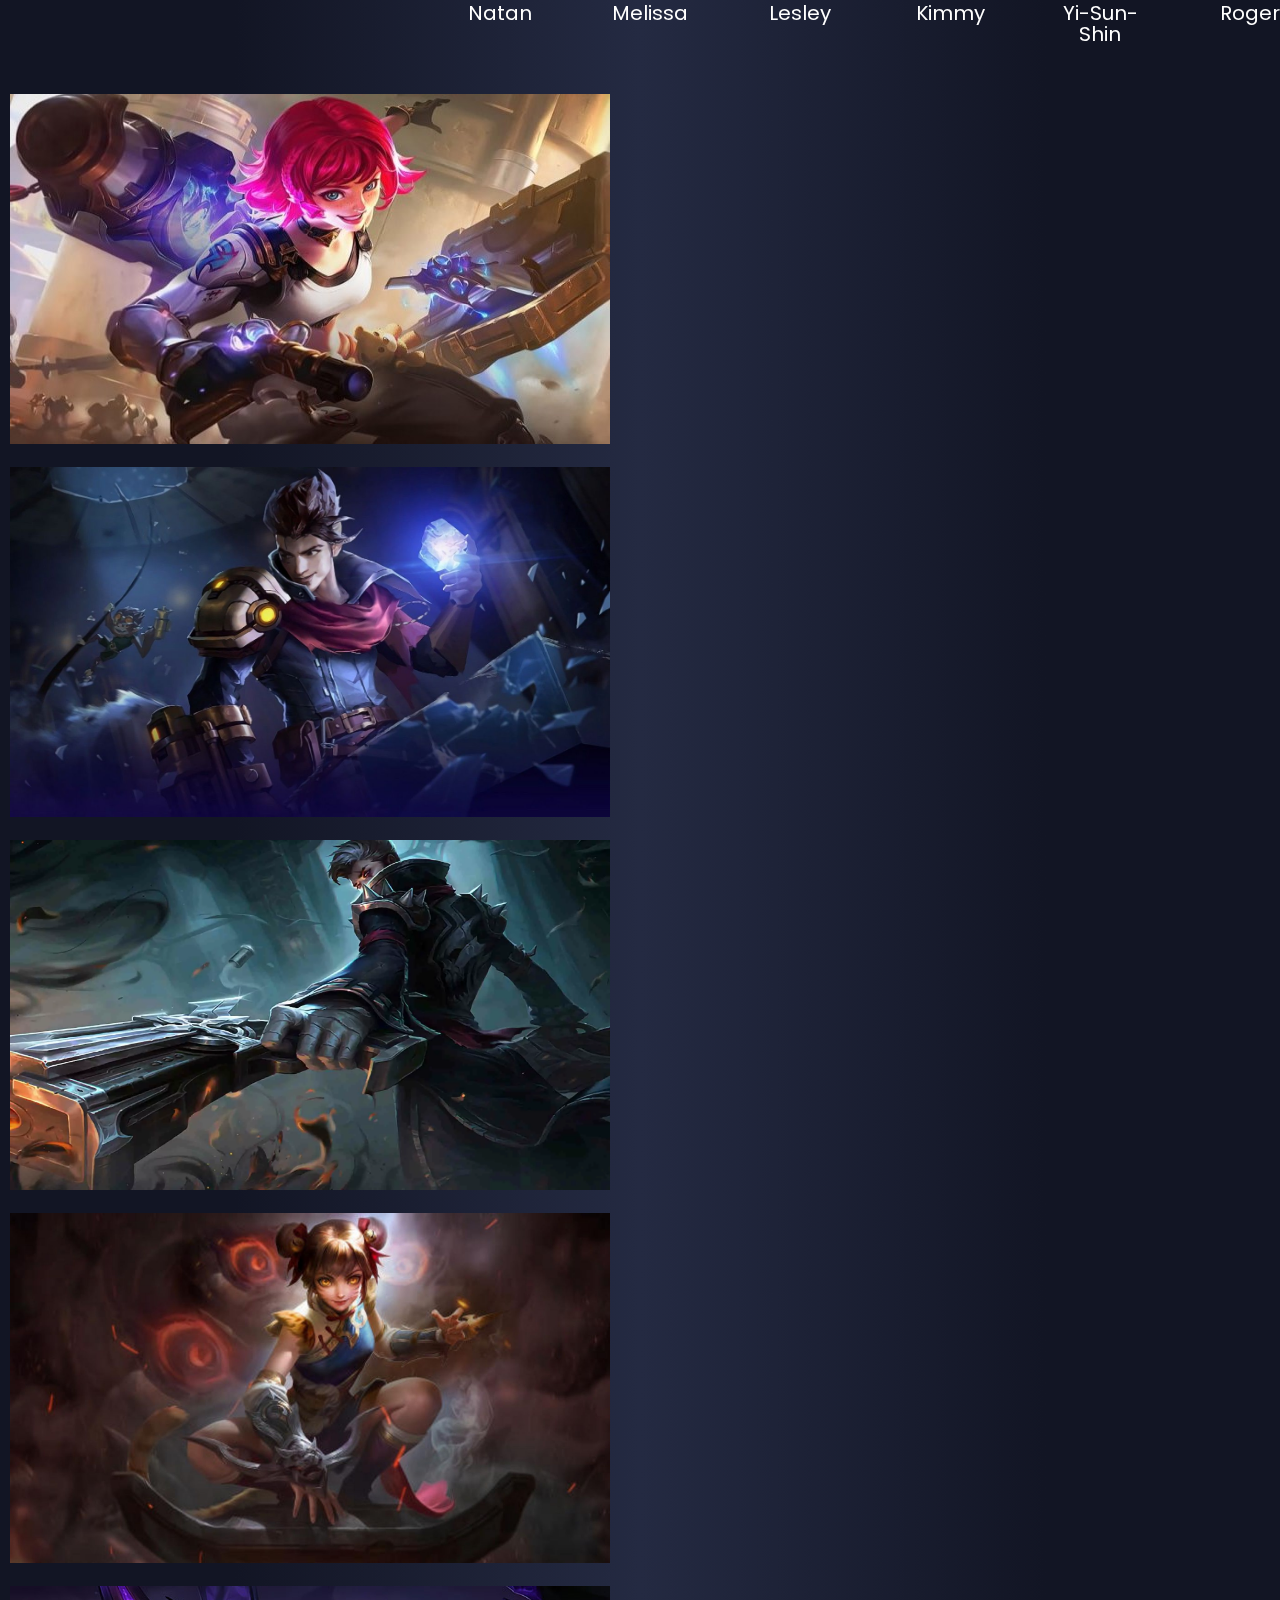
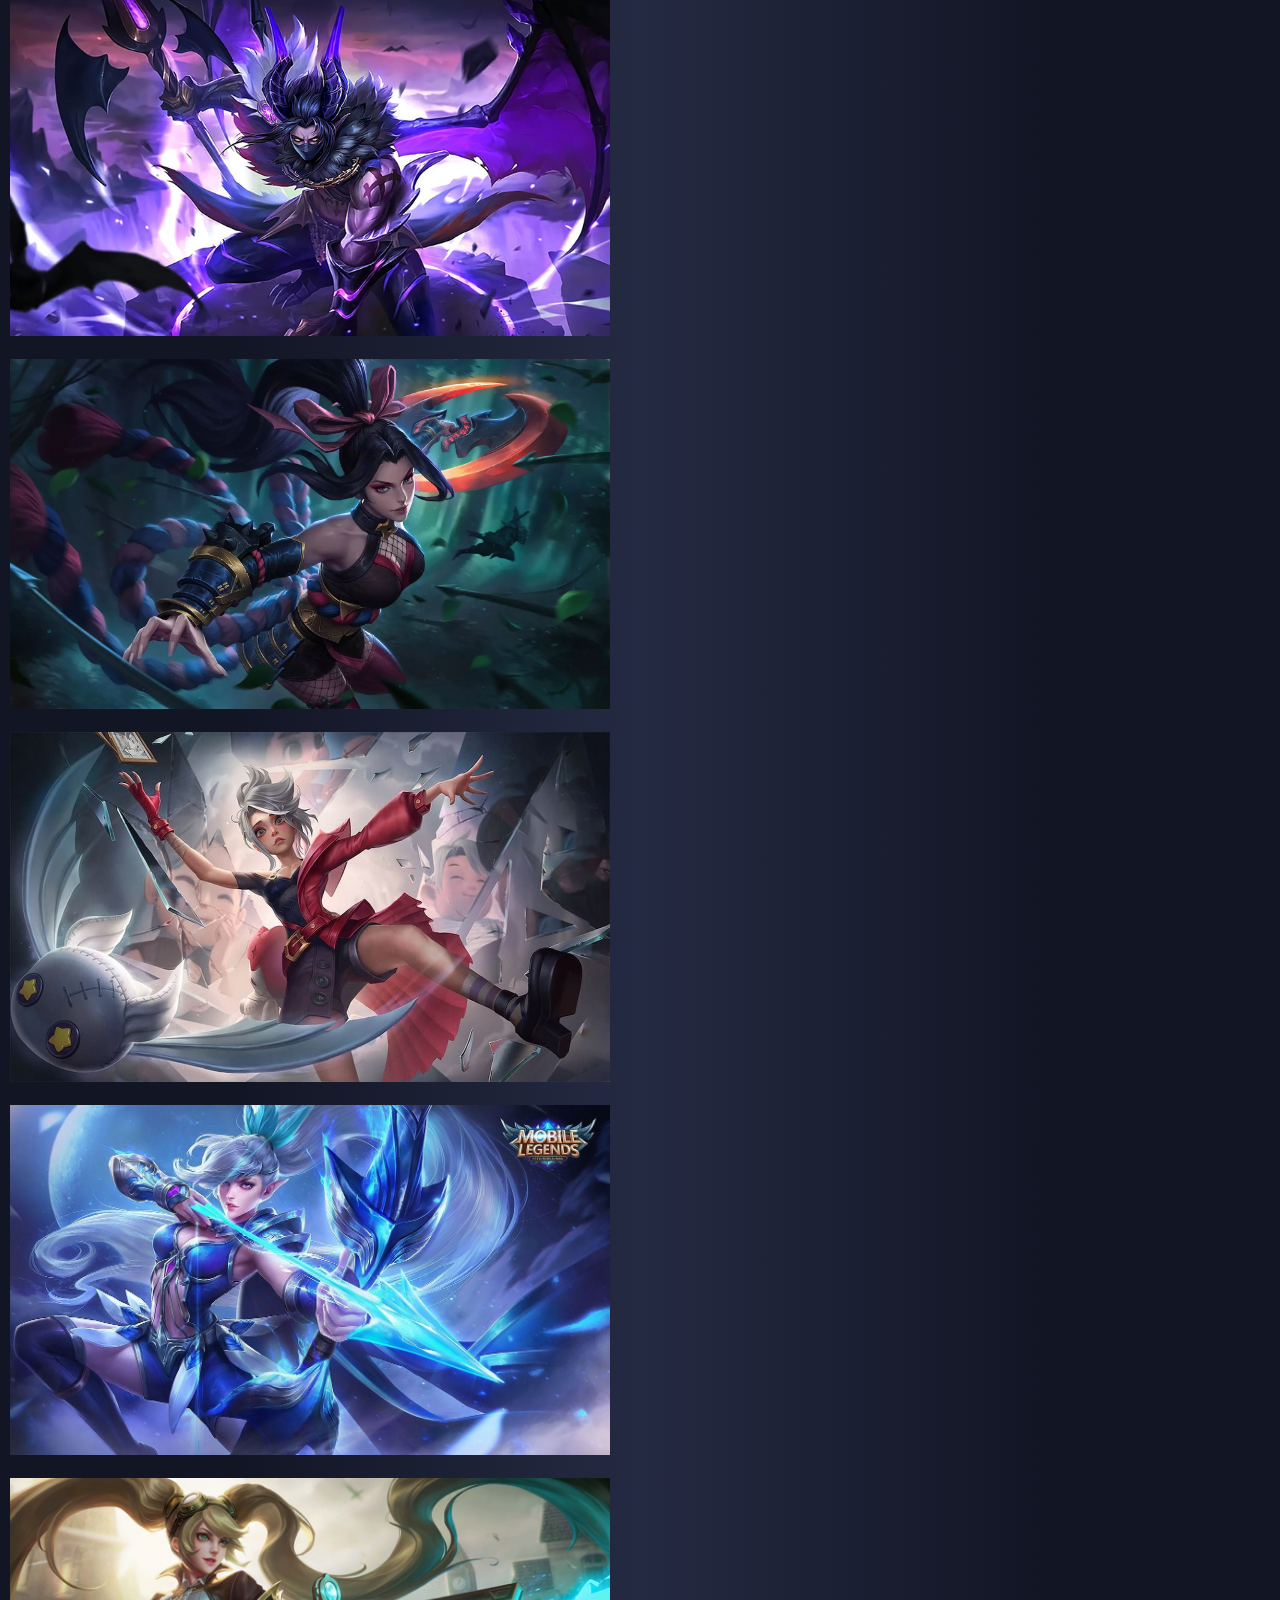
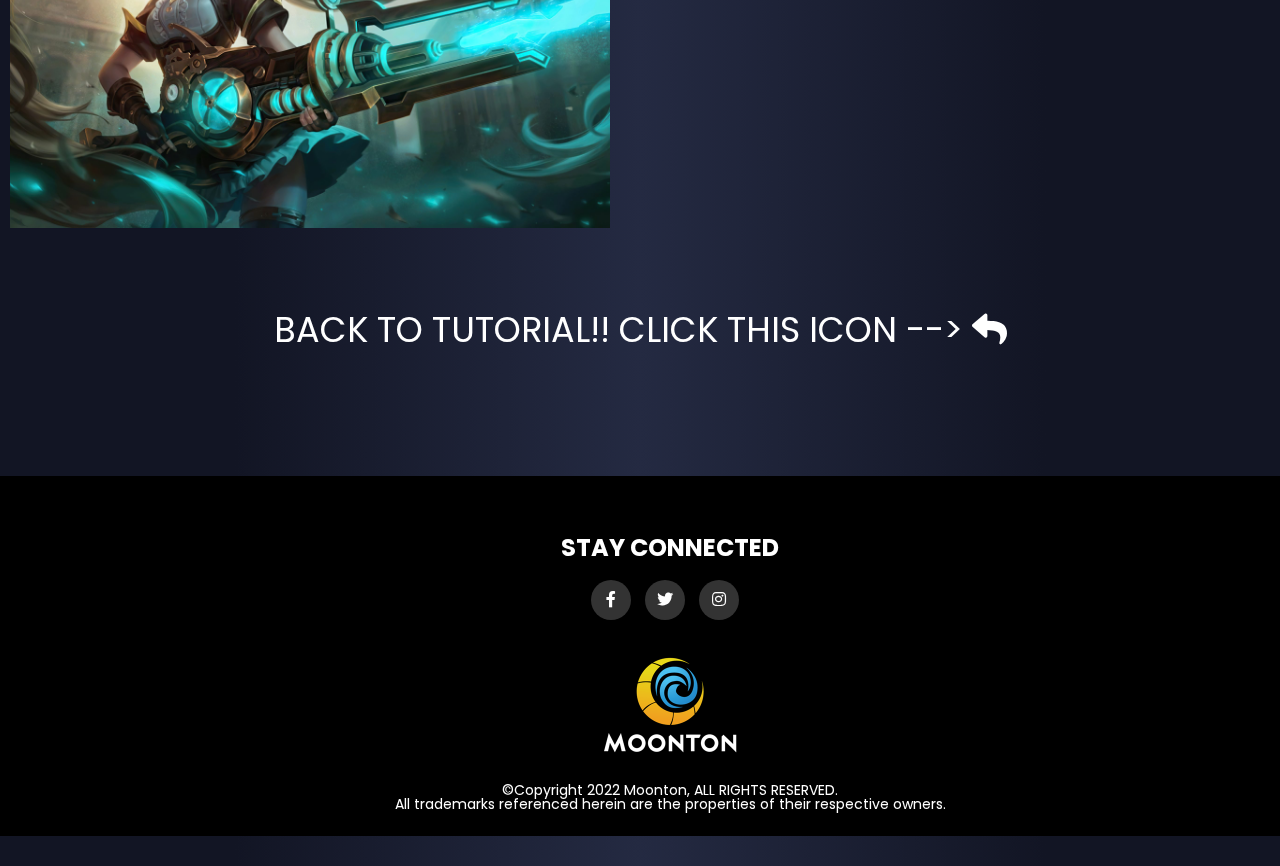
<file: Marksman.html>
<!DOCTYPE html>
<html>

<head>
    <meta name="viewport" content="width=device-width, initial-scale=1.0">
    <meta http-equiv="X-UA-Compatible" content="IE=edge" />
    <link rel="stylesheet" href="https://cdnjs.cloudflare.com/ajax/libs/font-awesome/4.7.0/css/font-awesome.min.css">
    <link rel="stylesheet" type="text/css" href="https://cdnjs.cloudflare.com/ajax/libs/font-awesome/5.15.1/css/all.min.css">
    <link rel="stylesheet" href="navbar.css" />
    <link rel="stylesheet" href="slick/slick.css">
    <link rel="stylesheet" href="slick/slick-theme.css">
    <link rel="stylesheet" href="tutorialDalem.css">
    <script src="https://code.jquery.com/jquery-3.6.1.min.js"
        integrity="sha256-o88AwQnZB+VDvE9tvIXrMQaPlFFSUTR+nldQm1LuPXQ=" crossorigin="anonymous"></script>
    <script src="slick/slick.js"></script>
    <script type="text/javascript" src="slick/slick.min.js"></script>
</head>

<body>
    <i class="fa fa-bars hamburger"></i>

    <nav>
        <img src="Images/logo.png" class="logo-nav" />
        <ul class="ul">
            <li><a href="index.html">Home</a></li>
            <li><a href="gallery.html">Gallery</a></li>
            <li class="li-active"><a href="#">Tutorial</a></li>
            <li><a href="e-sport.html">E-Sports</a></li>
            <li><a href="history.html">Sejarah</a></li>
        </ul>
        <i class="fa fa-bars hamburger"></i>
        <i class="fa fa-times close"></i>
    </nav>
    <i class="fa fa-times close"></i>
    <img class="arrow-up" src="Images/arrow-up.png" />

    <div class="back-text">
        <span>M</span>
        <span>L</span>
        <span>B</span>
        <span>B</span>
      </div>
      <div class="back-text1">
        <span>M</span>
        <span>A</span>
        <span>R</span>
        <span>K</span>
        <span>S</span>
        <span>M</span>
        <span>A</span>
        <span>N</span>
      </div>

    <section class="Header">
        <h1>Marksman</h1>
    </section>
    <div class="tutorial">
        <p>Pemilihan hero</p>
        <br>
        <p>Jika anda bergantung pada attack speed yang cepat, anda bisa menggunakan Kimmy, Hanabi, Karrie
            <br>
        <p>Jika anda membutuhkan damage yang besar dari item, anda bisa menggunakan Lesley, Granger, Irithel,
            Yi-Sun-Shin</p>
        <p>Jika bergantung pada crowd control maka anda bisa gunakan Moskov, Bruno, Clint, Popol dan Kupa</p>
        <p>Jika masih bingung, check meta</p>

        <br>
        <p>Cek kesempatan jalur yang bisa diambil</p>
        <br>
        <p>Jalur samping bisa memberikan kesempatan untuk hero. Exp untuk menaikan level dan gold untuk membeli
            peralatan</p>
        <br>
        <p>Membersihkan gelombang minion dah push</p>
        <br>
        <p>Minion harus dibersihkan untuk menghancurkan turret musuh dan membersihkan minion pun memberikan gold untuk
            membeli equipment</p>
        <br>
        <p>Bergantung pada tank</p>
        <br>
        <p>Tank bisa membeli equipment roaming supaya anda dapat lebih cepat dalam menaikkan level.</p>
    </div>
    <div class="image">
        <a href="https://mobile-legends.fandom.com/wiki/Marksman"><img id="heroes" src="Images/marksman.jpg"></a>
    </div>
    <div class="video">
        <iframe width="600" height="350" src="https://www.youtube.com/embed/yXMskaWHvIc" title="YouTube video player"
            frameborder="0"
            allow="accelerometer; autoplay; clipboard-write; encrypted-media; gyroscope; picture-in-picture"
            allowfullscreen></iframe>
    </div>

    <div class="Tabel">
        <table>
            <tr>
                <td><a href="https://mobile-legends.fandom.com/wiki/Miya"><img src="Images/mm1.webp"></a>
                    <p>Miya</p>
                </td>
                <td><a href="https://mobile-legends.fandom.com/wiki/Bruno"><img src="Images/mm2'.webp"></a>
                    <p>Bruno</p>
                </td>
                <td><a href="https://mobile-legends.fandom.com/wiki/Clint"><img src="Images/mm3.webp"></a>
                    <p>Clint</p>
                </td>
                <td><a href="https://mobile-legends.fandom.com/wiki/Layla"><img src="Images/mm4.webp"></a>
                    <p>Layla</p>
                </td>
                <td><a href="https://mobile-legends.fandom.com/wiki/Moskov"><img src="Images/mm5.webp"></a>
                    <p>Moskov</p>
                </td>
                <td><a href="https://mobile-legends.fandom.com/wiki/Karrie"><img src="Images/mm6.webp"></a>
                    <p>Karrie</p>
                </td>
                <td><a href="https://mobile-legends.fandom.com/wiki/Irithel"><img src="Images/mm7.webp"></a>
                    <p>Irithel</p>
                </td>
            </tr>
            <tr>
                <td><a href="https://mobile-legends.fandom.com/wiki/Hanabi"><img src="Images/mm8.webp"></a>
                    <p>Hanabi</p>
                </td>
                <td><a href="https://mobile-legends.fandom.com/wiki/Claude"><img src="Images/mm9.webp"></a>
                    <p>Claude</p>
                </td>
                <td><a href="https://mobile-legends.fandom.com/wiki/Granger"><img src="Images/mm10.webp"></a>
                    <p>Granger</p>
                </td>
                <td><a href="https://mobile-legends.fandom.com/wiki/Wanwan"><img src="Images/mm11.webp"></a>
                    <p>Wanwan</p>
                </td>
                <td><a href="https://mobile-legends.fandom.com/wiki/Popol_and_Kupa"><img src="Images/mm12.webp"></a>
                    <p>Popol and Kupa</p>
                </td>
                <td><a href="https://mobile-legends.fandom.com/wiki/Brody"><img src="Images/mm13.webp"></a>
                    <p>Brody</p>
                </td>
                <td><a href="https://mobile-legends.fandom.com/wiki/Beatrix"><img src="Images/mm14.webp"></a>
                    <p>Beatrix</p>
                </td>
            </tr>
            <tr>
                <td><a href="https://mobile-legends.fandom.com/wiki/Natan"><img src="Images/mm15.webp"></a>
                    <p>Natan</p>
                </td>
                <td><a href="https://mobile-legends.fandom.com/wiki/Melissa"><img src="Images/mm16.webp"></a>
                    <p>Melissa</p>
                </td>
                <td><a href="https://mobile-legends.fandom.com/wiki/Lesley"><img src="Images/mm17.webp"></a>
                    <p>Lesley</p>
                </td>
                <td><a href="https://mobile-legends.fandom.com/wiki/Kimmy"><img src="Images/mm18.webp"></a>
                    <p>Kimmy</p>
                </td>
                <td><a href="https://mobile-legends.fandom.com/wiki/Yi_Sun-shin"><img src="Images/mm19.webp"></a>
                    <p>Yi-Sun-Shin</p>
                </td>
                <td><a href="https://mobile-legends.fandom.com/wiki/Roger"><img src="Images/mm20.webp"></a>
                    <p>Roger</p>
                </td>
                <td><a href="https://mobile-legends.fandom.com/wiki/Edith"><img src="Images/mm21.webp"></a>
                    <p>Edith</p>
                </td>
            </tr>
        </table>
    </div>

    <div class="slider">
        <div><img src="Images/Beatrix.jpg"></div>
        <div><img src="Images/Claude.jpg"></div>
        <div><img src="Images/Granger.webp"></div>
        <div><img src="Images/Wanwan.jpg"></div>
        <div><img src="Images/Moskov.jpg"></div>
        <div><img src="Images/Hanabi.webp"></div>
        <div><img src="Images/Melissa.jpg"></div>
        <div><img src="Images/Miya.jpeg"></div>
        <div><img src="Images/Layla.jpg"></div>
    </div>

    <div class="balik">
        BACK TO TUTORIAL!! CLICK THIS ICON --> <a href="Tutorial1.html"><i class="fa fa-reply balik"></i></a>
    </div>

    <footer>
        <h2>STAY CONNECTED</h2>
        <div class="footer-col">
            <div class="social-links">
                <a href="https://www.facebook.com/MobileLegendsGameIndonesia/" target="_blank"><i
                        class="fab fa-facebook-f"></i></a>
                <a href="https://twitter.com/mobilelegendsid" target="_blank"><i class="fab fa-twitter"></i></a>
                <a href="https://www.instagram.com/realmobilelegendsid/?hl=en" target="_blank"><i
                        class="fab fa-instagram"></i></a>
            </div>
        </div>
        <a href="https://m.mobilelegends.com/id" target="_blank"><img src="Asset/moonton-footer.png" width="150px"
                height="150px"></a>
        <p>&copy;Copyright 2022 Moonton, ALL RIGHTS RESERVED.</p>
        <p>All trademarks referenced herein are the properties of their respective owners.</p>
      </footer>

    <script>
        $(document).ready(function () {
            $('.tutorial').fadeIn(4000, function () {
                $(this).get(0).style.removeAttribute('.tutorial');
            });
        });

        $(document).ready(function () {
            $(".slider").slick({
                accessibility: true,
                arrows: true,
                autoplay: true,
                infinite: true,
                slidesToShow: 3,
                slidesToScroll: 3
            });
        });
    </script>
    <script src="navbar.js"></script>
</body>

</html>
</file>
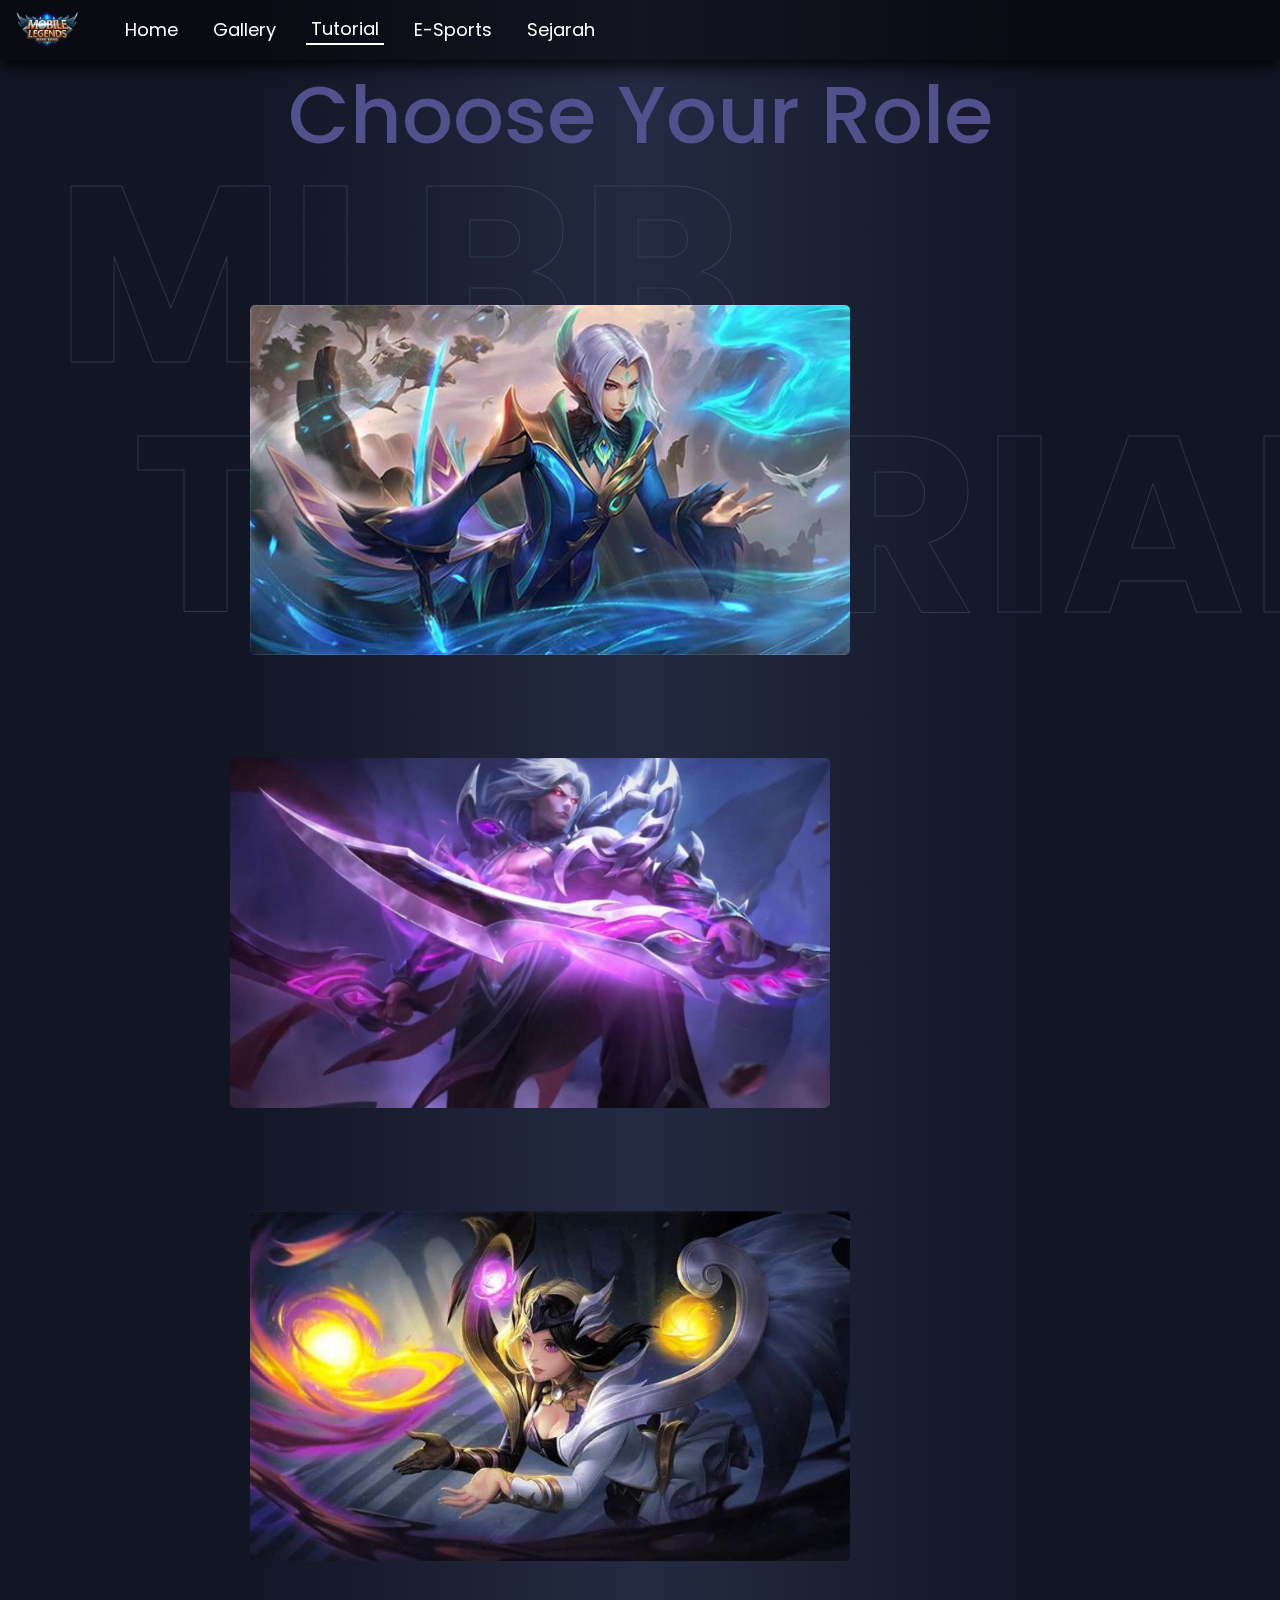
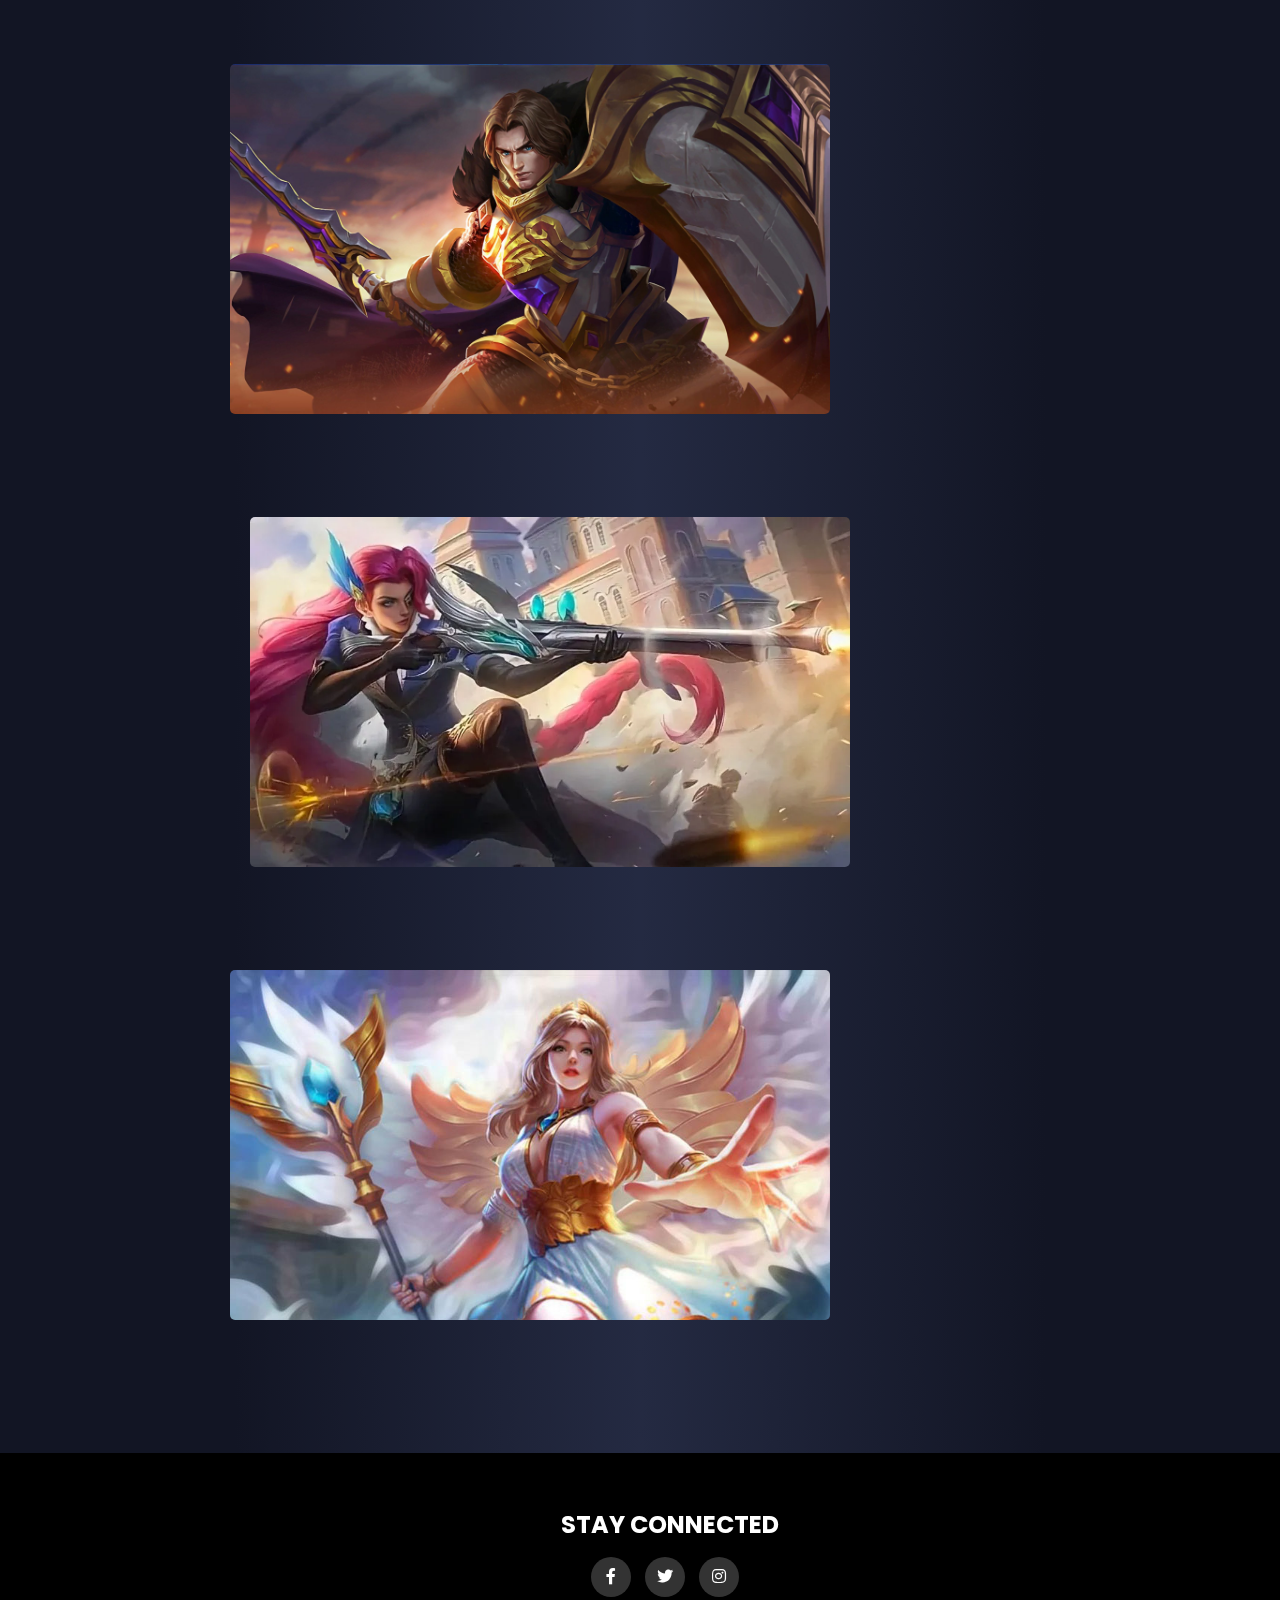
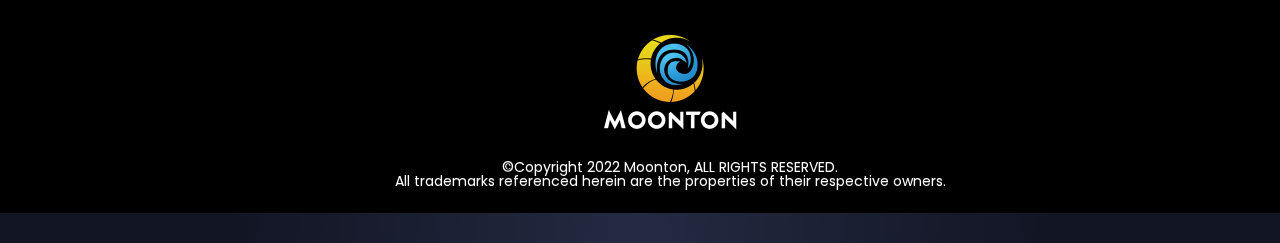
<file: Tutorial1.html>
<!DOCTYPE html>
<html lang="en">

<head>
  <title>Tutorial</title>
  <meta http-equiv="X-UA-Compatible" content="IE=edge" />
  <meta name="viewport" content="width=device-width, initial-scale=1.0" />
  <link rel="stylesheet" href="https://cdnjs.cloudflare.com/ajax/libs/font-awesome/4.7.0/css/font-awesome.min.css" />
  <link rel="stylesheet" type="text/css" href="https://cdnjs.cloudflare.com/ajax/libs/font-awesome/5.15.1/css/all.min.css">
  <link rel="stylesheet" href="navbar.css" />
  <link rel="stylesheet" href="tutorial.css">
</head>

<body>
  <nav>
    <img src="Images/logo.png" class="logo-nav" />
    <ul class="ul">
      <li><a href="index.html">Home</a></li>
      <li><a href="gallery.html">Gallery</a></li>
      <li class="li-active"><a href="#">Tutorial</a></li>
      <li><a href="e-sport.html">E-Sports</a></li>
      <li><a href="history.html">Sejarah</a></li>
    </ul>
    <i class="fa fa-bars hamburger"></i>
    <i class="fa fa-times close"></i>
  </nav>
  <img class="arrow-up" src="Images/arrow-up.png" />

  <div class="back-text">
    <span>M</span>
    <span>L</span>
    <span>B</span>
    <span>B</span>
  </div>
  <div class="back-text1">
    <span>T</span>
    <span>U</span>
    <span>T</span>
    <span>O</span>
    <span>R</span>
    <span>I</span>
    <span>A</span>
    <span>L</span>
  </div>
  <h1>Choose Your Role</h1>


  <div class="first">
    <a href="Assassin.html">
      <p class="Assassin"></p>
    </a>
  </div>
  <div class="first">
    <a href="Fighter.html">
      <p class="Fighter"></p>
    </a>
  </div>
  <div class="second">
    <a href="Mage.html">
      <p class="Mage"></p>
    </a>
  </div>
  <div class="second">
    <a href="Tank.html">
      <p class="Tank"></p>
    </a>
  </div>
  <div class="third">
    <a href="Marksman.html">
      <p class="Marksman"></p>
    </a>
  </div>
  <div class="third">
    <a href="Support.html">
      <p class="Support"></p>
    </a>
  </div>

  <footer>
    <h2>STAY CONNECTED</h2>
    <div class="footer-col">
      <div class="social-links">
        <a href="https://www.facebook.com/MobileLegendsGameIndonesia/" target="_blank"><i
            class="fab fa-facebook-f"></i></a>
        <a href="https://twitter.com/mobilelegendsid" target="_blank"><i class="fab fa-twitter"></i></a>
        <a href="https://www.instagram.com/realmobilelegendsid/?hl=en" target="_blank"><i
            class="fab fa-instagram"></i></a>
      </div>
    </div>
    <a href="https://m.mobilelegends.com/id" target="_blank"><img src="Asset/moonton-footer.png" width="150px"
        height="150px"></a>
    <p>&copy;Copyright 2022 Moonton, ALL RIGHTS RESERVED.</p>
    <p>All trademarks referenced herein are the properties of their respective owners.</p>
  </footer>

  <script src="navbar.js"></script>
    
</body>

</html>
</file>
<file: e-sport.css>
@import url('https://fonts.googleapis.com/css2?family=Poppins:wght@300;400;500;600&display=swap%27');
body {
    color: white;
    background: radial-gradient(31.74% 3046.23% at 50% 49.81%,#242a42 0,#121524 100%);
    font-family: "Poppins";
}
/* ========= */
/* Teks belakang */
/* ========= */
.back-text,
.back-text1 {
    width: max-content;
    position: absolute;
    transform: translate(-50%, -50%);
    margin-left: 400px;
    margin-top: 200px;
    z-index: -3;
    position: fixed;
}

.back-text span,
.back-text1 span {
    display: inline-block;
    font-size: 250px;
    font-weight: 700;
    -webkit-text-stroke: 1px #405872;
    -webkit-text-fill-color: transparent;
    opacity: 50%;
}

.back-text1 {
    margin-left: 750px;
    margin-top: 450px;
}
/* ========= */
/* End Teks belakang */
/* ========= */
.container {    
    width: 80%;
    margin: auto;
    font-family: 'Poppins';
}

.image-moving{
    width: 100%;
    display: flex;
    flex-direction: column;
    align-items: center;
    margin-top: 50px;
}

.changeButton {
    background: none;
    border-radius: 10px;
    padding: 7px;
    margin: 3px;
	font: inherit;
	cursor: pointer;
    color: white;
    border-color: white;
}
.changeButton-active{
    background: #533698;
    border-color: #533698;
    color: white;
}
.content{
    display: none;
}
.content-active{
    display: flex;
    flex-direction: column;
    align-items: center;
    gap: 50px;
    transition: 0.4s;
}
.team-name{
    width: 100%;
    text-align: center;
}
.team-name h1{
    font-size: 4em;
    padding: 10px;
}
.logo{
    width: 60px;
    height: inherit;
}
.anggota{
    display: flex;
    align-items: center;
    width: 65%;
}
.anggota-content{
    display: flex;
    gap: 5px;
    flex-direction: column;
    width: 100%;
}
.anggota h2{
    font-size: 3em;
}
.anggota h4{
    opacity: 0.5;
    font-size: 1.5em;
}
.anggota p{
    font-weight: 100;
}
.image-anggota{
    width: 35%;
}
.image-content{
    width: 100%;
    height: 100%;
    transition: 0.4s;
}

/* ========= */
/*  Footer   */
/* ========= */
footer {
    height: 300px;
    width: 100%;
    margin: 30px auto;
    background-color: black;
    color: white;
    padding: 30px;
    text-align: center;
  }
  footer h2 {
    display: block;
    font-size: 1.5em;
    margin-top: 0.83em;
    margin-bottom: 0.83em;
    margin-left: 0;
    margin-right: 0;
    font-weight: bold;
    padding-top: 10px;
  }
  footer button img {
    height: 50px;
    width: 50px;
  }
  
  footer p {
    font-size: 14px;
  }
  
  .footer-col .social-links a {
    display: inline-block;
    height: 40px;
    width: 40px;
    background-color: rgba(255, 255, 255, 0.2);
    margin: 0 10px 10px 0;
    text-align: center;
    line-height: 40px;
    border-radius: 50%;
    color: #ffffff;
    transition: all 0.5s ease;
  }
  
  /* Hover on icons */
  .footer-col .social-links a:hover {
    color: #24262b;
    background-color: #ffffff;
  }
  /* ========= */
  /* End Footer */
  /* ========= */

/* Link Instagram */
.fa {
    font-size: 20px;
    width: fit-content;
    text-align: center;
    text-decoration: none;
}
.fa:hover{
    color: black;
}
.fa-instagram{
    color: white;
}
/* End Link Instagram */

@media only screen and (max-width: 640px){
    .team-name h1{
        font-size: 2em;
    }
    .logo{
        width: 40px;
    }
    .anggota h2{
        font-size: 1.5em;
    }
    .anggota h4{
        opacity: 0.5;
        font-size: 0.75em;
    }
    .anggota p{
        font-size: 60%;
    }
    .fa {
        font-size: 15px;
    }
    .anggota:nth-child(even){
        display: flex;
        flex-direction: column-reverse;
    }
    .anggota:nth-child(odd){
        display: flex;
        flex-direction: column;
        align-items: center;
    }
    .anggota-content{
        text-align: center;
    }
    .anggota a{
        width: 100%;
        text-align: center;
    }
}
</file>
<file: navbar.css>
@import url('https://fonts.googleapis.com/css2?family=Poppins:wght@300;400;500;600&display=swap%27');
html,
body,
div,
span,
applet,
object,
iframe,
h1,
h2,
h3,
h4,
h5,
h6,
p,
blockquote,
pre,
a,
abbr,
acronym,
address,
big,
cite,
code,
del,
dfn,
em,
img,
ins,
kbd,
q,
s,
samp,
small,
strike,
strong,
sub,
sup,
tt,
var,
b,
u,
i,
center,
dl,
dt,
dd,
ol,
ul,
li,
fieldset,
form,
label,
legend,
table,
caption,
tbody,
tfoot,
thead,
tr,
th,
td,
article,
aside,
canvas,
details,
embed,
figure,
figcaption,
footer,
header,
hgroup,
menu,
nav,
output,
ruby,
section,
summary,
time,
mark,
audio,
video {
  margin: 0;
  padding: 0;
  border: 0;
  font-size: 100%;
  font: inherit;
  vertical-align: baseline;
}
/* HTML5 display-role reset for older browsers */
article,
aside,
details,
figcaption,
figure,
footer,
header,
hgroup,
menu,
nav,
section {
  display: block;
}
body {
  line-height: 1;
}
ol,
ul {
  list-style: none;
}
blockquote,
q {
  quotes: none;
}
blockquote:before,
blockquote:after,
q:before,
q:after {
  content: "";
  content: none;
}
table {
  border-collapse: collapse;
  border-spacing: 0;
}

* {
  margin: 0;
  padding: 0;
}

html {
  scroll-behavior: smooth;
}
body{
  font-family: 'Poppins';
}

nav {
  width: 100%;
  height: 60px;
  background: rgba(0, 0, 0, 0.5);
  box-shadow: 0 5px 20px #000;
  display: flex;
  align-items: center;
  justify-content: flex-start;
  position: fixed;
  top: 0;
  z-index: 99999;
}

nav ul {
  width: 100%;
  height: 100%;
  display: flex;
  gap: 25px;
  padding: 0 25px;
  align-items: center;
}

li {
  cursor: pointer;
  padding: 5px;
}

li a {
  text-decoration: none;
  color: white;
  font-size: 18px;
}

.hamburger {
  display: none;
}

.hamburger::before {
  display: none;
}

.close::before {
  display: none;
}

.close {
  display: none;
}

nav ul li:hover {
  border-bottom: 2px solid white;
  transition: 0.4s;
}

.li-active{
  border-bottom: 2px solid white;
}

.nav-active {
  transform: translateX(0);
}

.logo-nav {
  width: 95px;
  height: 60px;
  z-index: 200;
}
.arrow-up {
  position: fixed;
  bottom: 15px;
  right: 15px;
  padding: 5px;
  width: 50px;
  opacity: 1;
  cursor: pointer;
  transition: 0.4s;
  opacity: 0;
  z-index: 99;
}

.hamburger.hider {
  display: none;
}

.close.hider {
  display: none;
}

@media only screen and (max-width: 640px) {
  nav ul {
    padding: 0;
    position: fixed;
    top: 0;
    bottom: 0;
    right: 0;
    padding-top: 60px;
    flex-direction: column;
    justify-content: flex-start;
    gap: 25px;
    transition: 0.5s;
    transform: translateX(100%);
    width: 50%;
    background: linear-gradient(#000000,#374065);
  }

  nav ul img {
    z-index: 100;
    position: absolute;
    left: 0;
    display: none;
  }

  .hamburger {
    position: fixed;
    top: 15px;
    right: 25px;
    color: white;
    z-index: 999;
    cursor: pointer;
    font-size: 2em;
    display: block;
  }

  .hamburger::before {
    display: block;
  }

  .close::before {
    display: block;
  }

  .close {
    position: fixed;
    top: 15px;
    right: 25px;
    background-color: white;
    color: black;
    z-index: 998;
    cursor: pointer;
    display: none;
    border-radius: 8px;
    padding: 5px 10px;
  }
}
</file>
<file: tutorialDalem.css>
@import url("https://fonts.googleapis.com/css2?family=Poppins:wght@300;400;500;600&display=swap%27");
@import url("https://fonts.google.com/specimen/Work+Sans?query=Work+Sans");
*{
    margin: 0;
    padding: 0;
}
.back-text,
.back-text1 {
    width: max-content;
    position: absolute;
    transform: translate(-50%, -50%);
    margin-left: 400px;
    margin-top: 200px;
    z-index: -3;
    position: fixed;
}

.back-text span,
.back-text1 span {
    display: inline-block;
    font-size: 250px;
    font-weight: 700;
    -webkit-text-stroke: 1px #405872;
    -webkit-text-fill-color: transparent;
    opacity: 50%;
}

.back-text1 {
    margin-left: 750px;
    margin-top: 450px;
}
h1{
    font-size: 80px;
    text-align: center;
    color: white;
    margin-top: 75px;
    margin-bottom: 125px;
    font-weight: 500;
}
/* image */
#heroes{
    width: 600px;
    height: 350px;
    margin-left: 225px;
    border-radius: 5px;
}
#heroes:hover{
  filter: grayscale(100%);
  transition: 1s;
} 
/* iframe youtube */
.video{
    width: 600px;
    height: 350px;
    margin-left: 225px;
    margin-top: 50px;
    margin-bottom: 100px;
    border-radius: 5px;
}
/* tulisan */
.tutorial{
    font-size: 15px;
    float: right;
    border-radius: 5px;
    margin-left: 200px;
    margin-right: 200px;
    width: 600px;
    height: 700px;
    border: 3px solid white;
    color: white;
    padding: 20px;
    line-height: normal;
    display: none;
    font-size: normal;
}
.balik{
    padding-top: 30px;
    text-align: center;
    padding-bottom: 50px;
    color: white;
    font-size: 35px;
}
.slider img{
  width: 600px;
  height: 350px;
  margin-left: 10px;
  margin-bottom: 20px;
}
body {
    font-family: "Poppins";
    /* background-image: linear-gradient(lightblue, blue, #280137); */
    background: radial-gradient(31.74% 3046.23% at 50% 49.81%,#242a42 0,#121524 100%);
  }

.Tabel{
  margin-left: 450px;
  text-align: center;
  margin-bottom: 20px;
  color: white;
  line-height: 130%;
}
.Tabel table tr td{
  padding-right: 50px;
  padding-bottom: 30px;
}
.Tabel table tr td img:hover{
  scale: 1.2;
}
.Tabel table tr td img{
  margin-bottom: 10px;
}
.Tabel table tr td p{
  font-size: 20px;
}
html {
  scroll-behavior: smooth;
}

nav {
  width: 100%;
  height: 60px;
  background: rgba(0, 0, 0, 0.5);
  box-shadow: 0 5px 20px #000;
  display: flex;
  align-items: center;
  justify-content: flex-start;
  position: fixed;
  top: 0;
}

nav ul {
  width: 100%;
  height: 100%;
  display: flex;
  gap: 25px;
  padding: 0 25px;
  align-items: center;
}

li {
  cursor: pointer;
  padding: 5px;
}

li a {
  text-decoration: none;
  color: white;
  font-size: 18px;
}

.hamburger {
  display: none;
}

.hamburger::before {
  display: none;
}

.close::before {
  display: none;
}

.close {
  display: none;
}

nav ul li:hover {
  border-bottom: 2px solid white;
  transition: 0.4s;
}

.li-active{
  border-bottom: 2px solid white;
}

.nav-active {
  transform: translateX(0);
}

.logo-nav {
  width: 95px;
  height: 60px;
  z-index: 200;
}
.arrow-up {
  position: fixed;
  bottom: 15px;
  right: 15px;
  padding: 5px;
  width: 50px;
  opacity: 1;
  cursor: pointer;
  transition: 0.4s;
  opacity: 0;
}

.hamburger.hider {
  display: none;
}

.close.hider {
  display: none;
}

@media only screen and (max-width: 640px) {
  nav ul {
    padding: 0;
    position: fixed;
    top: 0;
    bottom: 0;
    right: 0;
    padding-top: 60px;
    flex-direction: column;
    justify-content: flex-start;
    gap: 25px;
    transition: 0.5s;
    transform: translateX(100%);
    width: 50%;
    background: linear-gradient(#000000,#374065);
  }

  nav ul img {
    z-index: 100;
    position: absolute;
    left: 0;
    display: none;
  }

  .hamburger {
    position: fixed;
    top: 15px;
    right: 25px;
    color: white;
    z-index: 999;
    cursor: pointer;
    font-size: 2em;
    display: block;
  }

  .hamburger::before {
    display: block;
  }

  .close::before {
    display: block;
  }

  .close {
    position: fixed;
    top: 15px;
    right: 25px;
    background-color: white;
    color: black;
    z-index: 999;
    cursor: pointer;
    display: none;
    border-radius: 8px;
    padding: 5px 10px;
  }
}

.container{
  max-width: 1170px;
  margin:auto;
}
.row{
  display: flex;
  flex-wrap: wrap;
}
ul{
  list-style: none;
}

.container{
  max-width: 1170px;
  margin:auto;
}
.row{
  display: flex;
  flex-wrap: wrap;
}
ul{
  list-style: none;
}

.footer{
  background-color: #24262b;
    padding: 70px 0;
}

footer {
  height: 300px;
  width: 100%;
  margin: 30px auto;
  background-color: black;
  color: white;
  padding: 30px;
  text-align: center;
}
footer h2 {
  display: block;
  font-size: 1.5em;
  margin-top: 0.83em;
  margin-bottom: 0.83em;
  margin-left: 0;
  margin-right: 0;
  font-weight: bold;
  padding-top: 10px;
}
footer button img {
  height: 50px;
  width: 50px;
}

footer p {
  font-size: 14px;
}

.footer-col .social-links a {
  display: inline-block;
  height: 40px;
  width: 40px;
  background-color: rgba(255, 255, 255, 0.2);
  margin: 0 10px 10px 0;
  text-align: center;
  line-height: 40px;
  border-radius: 50%;
  color: #ffffff;
  transition: all 0.5s ease;
}

/* Hover on icons */
.footer-col .social-links a:hover {
  color: #24262b;
  background-color: #ffffff;
}

/*responsive*/
@media(max-width: 767px){
  .footer-col{
    width: 50%;
    margin-bottom: 30px;
  }
}
@media(max-width: 574px){
  .footer-col{
    width: 100%;
  }
}

@media screen and (max-width: 640px){
  .Isi{
    display: flex;
    flex-direction: column;
  }
}
</file>
<file: form.css>
*{
    margin: 0;
    padding: 0;
    border: 0;
}
body{
    
}
.form{
    height: 500px;
    width: 500px;
    /* background-color: blue; */
    margin: 0 auto;
    padding: 30px;
    border-radius: 10px;
}
.form span{
    color: red;
}
</file>
<file: history.css>
/* ========= */
/* RESET CSS */
/* ========= */
html,
body,
div,
span,
applet,
object,
iframe,
h1,
h2,
h3,
h4,
h5,
h6,
p,
blockquote,
pre,
a,
abbr,
acronym,
address,
big,
cite,
code,
del,
dfn,
em,
img,
ins,
kbd,
q,
s,
samp,
small,
strike,
strong,
sub,
sup,
tt,
var,
b,
u,
i,
center,
dl,
dt,
dd,
ol,
ul,
li,
fieldset,
form,
label,
legend,
table,
caption,
tbody,
tfoot,
thead,
tr,
th,
td,
article,
aside,
canvas,
details,
embed,
figure,
figcaption,
footer,
header,
hgroup,
menu,
nav,
output,
ruby,
section,
summary,
time,
mark,
audio,
video {
  margin: 0;
  padding: 0;
  border: 0;
  font-size: 100%;
  font: inherit;
  vertical-align: baseline;
}
/* HTML5 display-role reset for older browsers */
article,
aside,
details,
figcaption,
figure,
footer,
header,
hgroup,
menu,
nav,
section {
  display: block;
}
body {
  line-height: 1;
}
ol,
ul {
  list-style: none;
}
blockquote,
q {
  quotes: none;
}
blockquote:before,
blockquote:after,
q:before,
q:after {
  content: "";
  content: none;
}
table {
  border-collapse: collapse;
  border-spacing: 0;
}
/* END CSS RESET */

body {
  font-family: 'poppins', sans-serif;
  background: radial-gradient(31.74% 3046.23% at 50% 49.81%,#242a42 0,#121524 100%);
  color: hsla(0,0%,100%,.7);
}

/* Body */

.text-banner .adjust h2{
  padding-top: 20px;
  font-size: 60px;
}

.container h3{
  font-weight: bold;
}

.adjust{
  padding-left: 300px;
  padding-bottom: 20px;
}
.text-banner{
  position: absolute;
  margin-top: 110px;
}
.bread-text{
  text-decoration: none;
  font-weight: bold;
  font-size: 15px;
  padding-left: 10px;
  padding-right: 10px;
  color: rgb(134, 134, 134);
}

.container-p1{
  margin-left: 250px;
  margin-top: 20px;
  width: 60%;
  padding: 8px;
  margin-bottom: 50px;
  text-align: justify;
}

.text-p1{
  padding: 8px;
}

.img-p1{
  float: left;
  height: 250px;
  padding: 8px;
}

.container-p2{
  margin-left: 450px;
  margin-top: 20px;
  width: 60%;
  padding: 8px;
  margin-bottom: 50px;
  text-align: justify;
}

.text-p2{
  padding: 8px;
}

.img-p2{
  float: right;
  height: 250px;
  padding: 8px;
}

.container-p3{
  margin-left: 250px;
  margin-top: 20px;
  width: 60%;
  padding: 8px;
  margin-bottom: 50px;
  text-align: justify;
}
.text-p3{
  padding: 8px;
}
.img-p3{
  float: left;
  height: 250px;
  padding: 8px;
}

.container-p4{
  margin-left: 350px;
  margin-top: 20px;
  width: 60%;
  padding: 8px;
  margin-bottom: 50px;
  text-align: justify;
}

.text-p4{
  padding: 8px;
}

.text-p4 table{
  border: 2px solid black;
}
.text-p4 th{
  padding: 10px 20px;
  font-weight: bold;
  text-align: left;
  border: 2px solid black;
}
.text-p4 tr{
  padding: 10px 20px;
  border: 2px solid black;
}
.text-p4 td{
  padding: 10px 20px;
  border: 2px solid black;
  text-align: left;
}
.allp p{
  padding: auto;
  margin: auto;
  text-align: justify;
  font-size: 100%;
}

.bread-text:hover{
  cursor: pointer;
  color: rgb(99, 51, 117);
}

/* Background */
.back-text,
.back-text1 {
    width: max-content;
    position: absolute;
    transform: translate(-50%, -50%);
    margin-left: 400px;
    margin-top: 200px;
    z-index: -3;
    position: fixed;
}

.back-text span,
.back-text1 span {
    display: inline-block;
    font-size: 250px;
    font-weight: 300;
    -webkit-text-stroke: 1px #405872;
    -webkit-text-fill-color: transparent;
    opacity: 50%;
}

.back-text1 {
    margin-left: 750px;
    margin-top: 450px;
}

/* Footer */
footer {
  height: 300px;
  width: 100%;
  background-color: black;
  color: white;
  padding: 30px;
  text-align: center;
}
footer h2 {
  display: block;
  font-size: 1.5em;
  margin-top: 0.83em;
  margin-bottom: 0.83em;
  margin-left: 0;
  margin-right: 0;
  font-weight: bold;
  padding-top: 10px;
}
footer button img {
  height: 50px;
  width: 50px;
}

footer p {
  font-size: 14px;
}

.footer-col .social-links a {
  display: inline-block;
  height: 40px;
  width: 40px;
  background-color: rgba(255, 255, 255, 0.2);
  margin: 0 10px 10px 0;
  text-align: center;
  line-height: 40px;
  border-radius: 50%;
  color: #ffffff;
  transition: all 0.5s ease;
}

/* Hover on icons */
.footer-col .social-links a:hover {
  color: #24262b;
  background-color: #ffffff;
}
/* End Footer */
</file>
<file: tutorial.css>
@import url("https://fonts.googleapis.com/css2?family=Poppins:wght@300;400;500;600&display=swap%27");
@import url("https://fonts.google.com/specimen/Work+Sans?query=Work+Sans");
/* Reset CSS */
html,
body,
div,
span,
applet,
object,
iframe,
h1,
h2,
h3,
h4,
h5,
h6,
p,
blockquote,
pre,
a,
abbr,
acronym,
address,
big,
cite,
code,
del,
dfn,
em,
img,
ins,
kbd,
q,
s,
samp,
small,
strike,
strong,
sub,
sup,
tt,
var,
b,
u,
i,
center,
dl,
dt,
dd,
ol,
ul,
li,
fieldset,
form,
label,
legend,
table,
caption,
tbody,
tfoot,
thead,
tr,
th,
td,
article,
aside,
canvas,
details,
embed,
figure,
figcaption,
footer,
header,
hgroup,
menu,
nav,
output,
ruby,
section,
summary,
time,
mark,
audio,
video {
  margin: 0;
  padding: 0;
  border: 0;
  font-size: 100%;
  font: inherit;
  vertical-align: baseline;
}
/* HTML5 display-role reset for older browsers */
article,
aside,
details,
figcaption,
figure,
footer,
header,
hgroup,
menu,
nav,
section {
  display: block;
}
body {
  line-height: 1;
}
ol,
ul {
  list-style: none;
}
blockquote,
q {
  quotes: none;
}
blockquote:before,
blockquote:after,
q:before,
q:after {
  content: "";
  content: none;
}
table {
  border-collapse: collapse;
  border-spacing: 0;
}
*{
    margin: 0;
    padding: 0;
}
.back-text,
.back-text1 {
    width: max-content;
    position: absolute;
    transform: translate(-50%, -50%);
    margin-left: 400px;
    margin-top: 200px;
    z-index: -3;
    position: fixed;
}

.back-text span,
.back-text1 span {
    display: inline-block;
    font-size: 250px;
    font-weight: 700;
    -webkit-text-stroke: 1px #405872;
    -webkit-text-fill-color: transparent;
    opacity: 50%;
}

.back-text1 {
    margin-left: 750px;
    margin-top: 450px;
}
h1{
    font-size: 80px;
    text-align: center;
    color: rgb(81, 81, 142);
    margin-top: 75px;
    margin-bottom: 100px ;
    padding-bottom: 50px;
    font-weight: 500;
}
.first p{
    font-size: 40px;
    width: 600px;
    height: 350px;
    font-weight: 800;
    border-radius: 5px;
    line-height: 300px;
    text-align: center;
    color: white;
    text-shadow: 2px 2px black;
}
.second p{
  font-size: 40px;
  width: 600px;
  height: 350px;
  font-weight: 800;
  border-radius: 5px;
  line-height: 300px;
  text-align: center;
  color: white;
  text-shadow: 2px 2px black;
}
.third p{
  font-size: 40px;
  width: 600px;
  height: 350px;
  font-weight: 800;
  border-radius: 5px;
  line-height: 300px;
  text-align: center;
  color: white;
  text-shadow: 2px 2px black;
}
/* Background div sama animasi */
.Assassin{
    background-image: url(Images/Ling.jpg);
    margin-left: 250px;
    background-size: cover;
  transition: 0.5s;
}
.Assassin:hover{
    background-image: url(Images/assassinhover.jpg);
    transition: 0.5s;
    scale: 1.25;
}
.Fighter{
    background-image: url(Images/Martis.jpg);
    background-size: cover;
    margin-left: 230px;
  transition: 0.5s;
}
.Fighter:hover{
    background-image: url(Images/fighterhover.jpg);
    transition: 0.5s;
    scale: 1.25;
}
.Mage{
    background-image: url(Images/Lunox.jpg);
    background-size: cover;
    margin-left: 250px;
  transition: 0.5s;
}
.Mage:hover{
    background-image: url(Images/magehover.jpg);
    transition: 0.5s;
    scale: 1.25;
}
.Tank{
    background-image: url(Images/Tigreal.jpg);
    background-size: cover;
    margin-left: 230px;
  transition: 0.5s;
}
.Tank:hover{
    background-image: url(Images/tankhover.jpg);
    transition: 0.5s;
    scale: 1.25;
}
.Marksman{
    background-image: url(Images/Lesley.png);
    background-size: cover;
    margin-left: 250px;
  transition: 0.5s;
}
.Marksman:hover{
    background-image: url(Images/marksmanhover.jpg);
    transition: 0.5s;
    scale: 1.25;
}
.Support{
    background-image: url(Images/Rafaela.jpg);
    background-size: cover;
    margin-left: 230px;
  transition: 0.5s;
}
.Support:hover{
    background-image: url(Images/suppoerhover.jpg);
    transition: 0.5s;
    scale: 1.25;
}
.Ass{
  visibility: hidden;
}
.Fig{
  visibility: hidden;
}
.Mag{
  visibility: hidden;
}
.Tan{
  visibility: hidden;
}
.mm{
  visibility: hidden;
}
.Sup{
  visibility: hidden;
}
.Assassin .Ass:hover{
  visibility: visible;
  transition: 0.5s;
}
.Fighter .Fig:hover{
  visibility: visible;
  transition: 0.5s;
}
.Mag:hover{
  visibility: visible;
  transition: 0.5s;
}
.Tan:hover{
  visibility: visible;
  transition: 0.5s;
}
.mm:hover{
  visibility: visible;
  transition: 0.5s;
}
.Sup:hover{
  visibility: visible;
  transition: 0.5s;
}
/* pembagian div */
.first{
    display: inline-block;
    margin-bottom: 100px;
}
.second{
    display: inline-block;
    margin-bottom: 100px;
}
.third{
    display: inline-block;
    margin-bottom: 100px;
}
a{
    text-decoration: none;
}
body {
    font-family: "Poppins";
    /* background-image: linear-gradient(lightblue, blue, #280137); */
    background: radial-gradient(31.74% 3046.23% at 50% 49.81%,#242a42 0,#121524 100%);
  }

  html {
    scroll-behavior: smooth;
  }
  
  nav {
    width: 100%;
    height: 60px;
    background: rgba(0, 0, 0, 0.5);
    box-shadow: 0 5px 20px #000;
    display: flex;
    align-items: center;
    justify-content: flex-start;
    position: fixed;
    top: 0;
  }
  
  nav ul {
    width: 100%;
    height: 100%;
    display: flex;
    gap: 25px;
    padding: 0 25px;
    align-items: center;
  }
  
  li {
    cursor: pointer;
    padding: 5px;
  }
  
  li a {
    text-decoration: none;
    color: white;
    font-size: 18px;
  }
  
  .hamburger {
    display: none;
  }
  
  .hamburger::before {
    display: none;
  }
  
  .close::before {
    display: none;
  }
  
  .close {
    display: none;
  }
  
  nav ul li:hover {
    border-bottom: 2px solid white;
    transition: 0.4s;
  }
  
  .li-active{
    border-bottom: 2px solid white;
  }
  
  .nav-active {
    transform: translateX(0);
  }
  
  .logo-nav {
    width: 95px;
    height: 60px;
    z-index: 200;
  }
  .arrow-up {
    position: fixed;
    bottom: 15px;
    right: 15px;
    padding: 5px;
    width: 50px;
    opacity: 1;
    cursor: pointer;
    transition: 0.4s;
    opacity: 0;
  }
  
  .hamburger.hider {
    display: none;
  }
  
  .close.hider {
    display: none;
  }
  
  @media only screen and (max-width: 640px) {
    nav ul {
      padding: 0;
      position: fixed;
      top: 0;
      bottom: 0;
      right: 0;
      padding-top: 60px;
      flex-direction: column;
      justify-content: flex-start;
      gap: 25px;
      transition: 0.5s;
      transform: translateX(100%);
      width: 50%;
      background: linear-gradient(#000000,#374065);
    }
  
    nav ul img {
      z-index: 100;
      position: absolute;
      left: 0;
      display: none;
    }
  
    .hamburger {
      position: fixed;
      top: 15px;
      right: 25px;
      color: white;
      z-index: 999;
      cursor: pointer;
      font-size: 2em;
      display: block;
    }
  
    .hamburger::before {
      display: block;
    }
  
    .close::before {
      display: block;
    }
  
    .close {
      position: fixed;
      top: 15px;
      right: 25px;
      background-color: white;
      color: black;
      z-index: 999;
      cursor: pointer;
      display: none;
      border-radius: 8px;
      padding: 5px 10px;
    }
  }

  .container{
    max-width: 1170px;
    margin:auto;
  }
  .row{
    display: flex;
    flex-wrap: wrap;
  }
  ul{
    list-style: none;
  }
  /* Footer header */
  footer {
    height: 300px;
    width: 100%;
    margin: 30px auto;
    background-color: black;
    color: white;
    padding: 30px;
    text-align: center;
  }
  footer h2 {
    display: block;
    font-size: 1.5em;
    margin-top: 0.83em;
    margin-bottom: 0.83em;
    margin-left: 0;
    margin-right: 0;
    font-weight: bold;
    padding-top: 10px;
  }
  footer button img {
    height: 50px;
    width: 50px;
  }
  
  footer p {
    font-size: 14px;
  }
  
  .footer-col .social-links a {
    display: inline-block;
    height: 40px;
    width: 40px;
    background-color: rgba(255, 255, 255, 0.2);
    margin: 0 10px 10px 0;
    text-align: center;
    line-height: 40px;
    border-radius: 50%;
    color: #ffffff;
    transition: all 0.5s ease;
  }
  /* Hover on icons */
.footer-col .social-links a:hover {
  color: #24262b;
  background-color: #ffffff;
}
  
  /*responsive*/
  @media(max-width: 767px){
    .footer-col{
      width: 50%;
      margin-bottom: 30px;
  }
  }
  @media(max-width: 574px){
    .footer-col{
      width: 100%;
  }
  }
</file>
